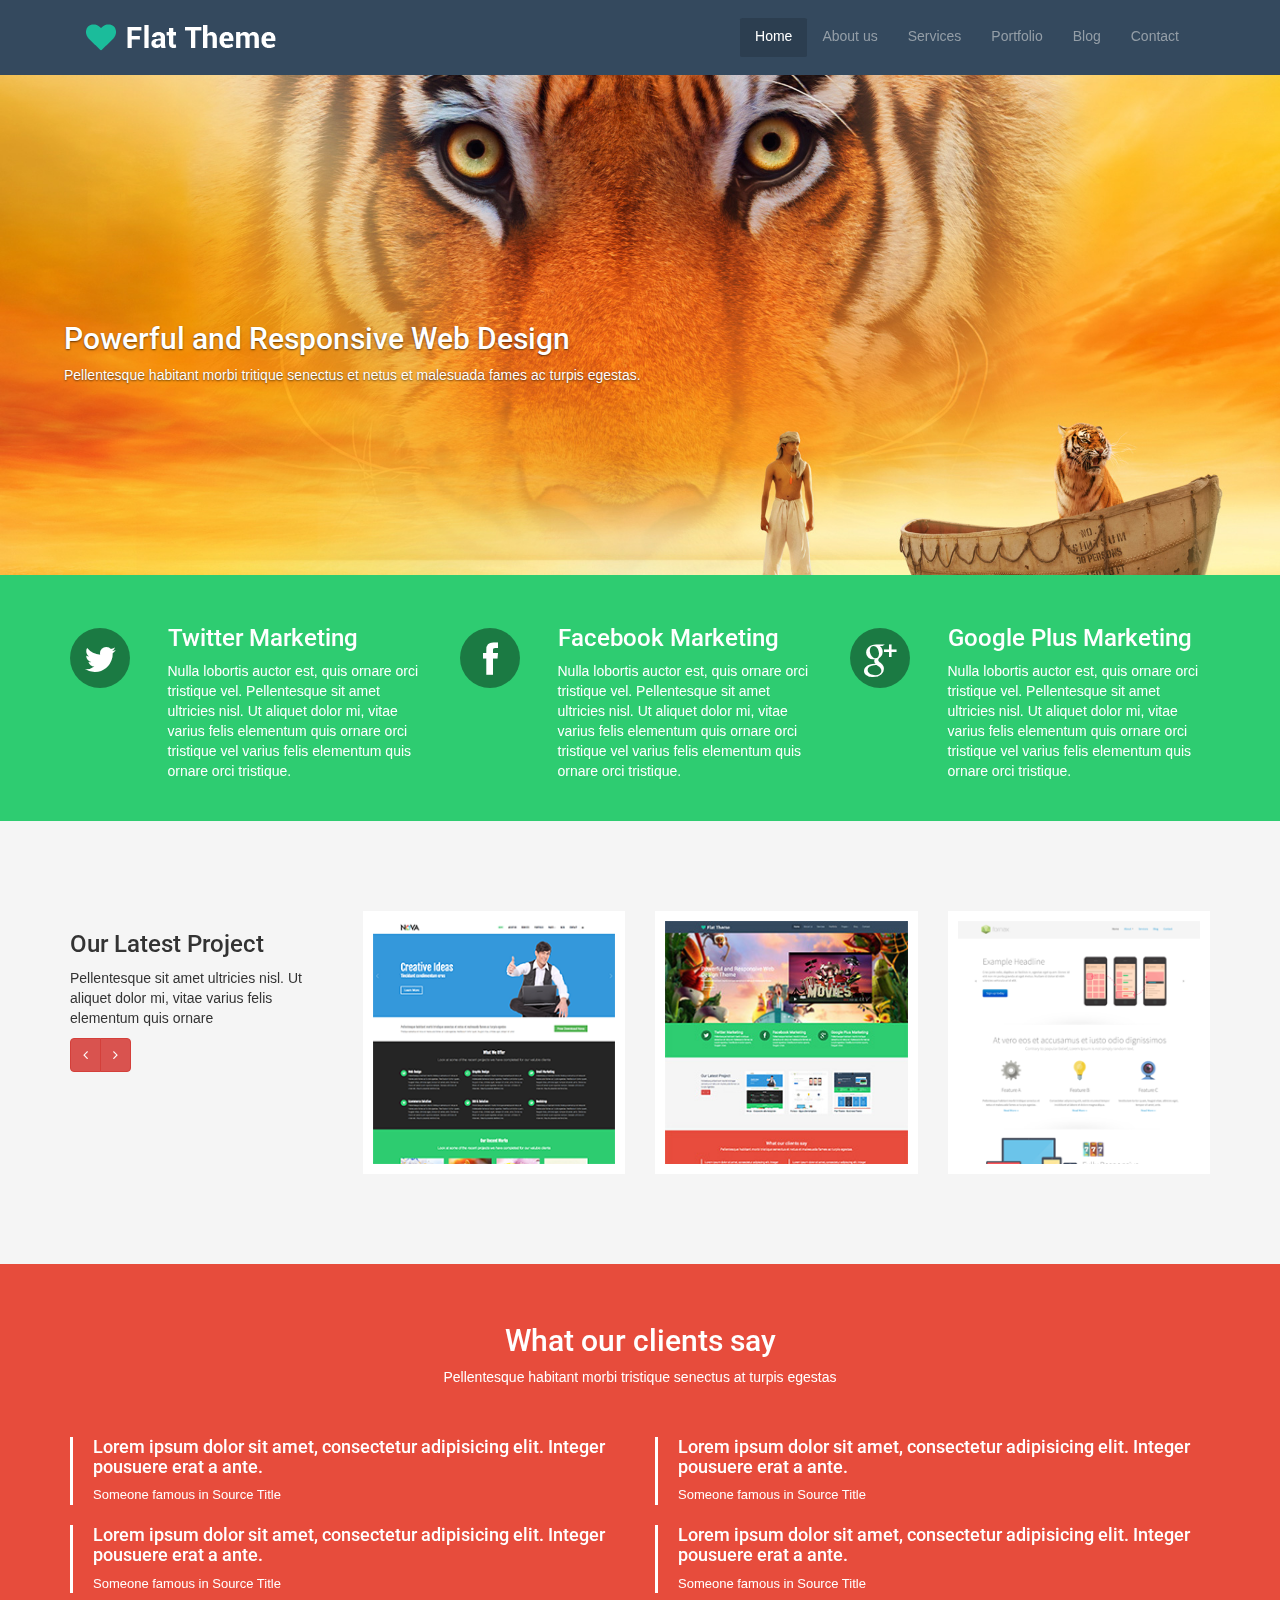
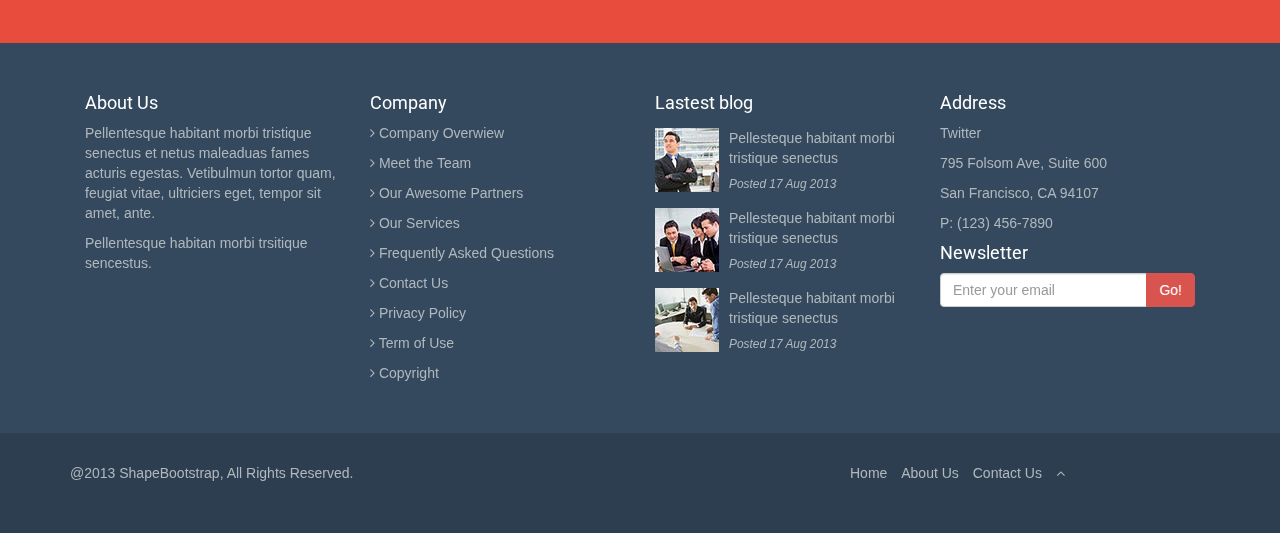
<file: index.html>
<!DOCTYPE html>
<html lang="en">
  <head>
    <meta charset="utf-8">
    <meta name="viewport" content="width=device-width, initial-scale=1.0">
    <meta name="description" content="">
    <meta name="author" content="">
    <title>Home | Flat Theme</title>
    <link href="css/bootstrap.min.css" rel="stylesheet">
    <link href="css/font-awesome.min.css" rel="stylesheet">
    <link href="css/animate.css" rel="stylesheet">
    <link href="css/main.css" rel="stylesheet">
    <!--[if lt IE 9]>
    <script src="js/html5shiv.js"></script>
    <script src="js/respond.min.js"></script>
    <![endif]-->       
    <link rel="shortcut icon" href="images/ico/favicon.ico">
    <link rel="apple-touch-icon-precomposed" sizes="144x144" href="images/ico/apple-touch-icon-144-precomposed.png">
    <link rel="apple-touch-icon-precomposed" sizes="114x114" href="images/ico/apple-touch-icon-114-precomposed.png">
    <link rel="apple-touch-icon-precomposed" sizes="72x72" href="images/ico/apple-touch-icon-72-precomposed.png">
    <link rel="apple-touch-icon-precomposed" href="images/ico/apple-touch-icon-57-precomposed.png">
  </head>
  <body>
    <div class="wrapper">
      <div class="header">
        <div class="container">
            <nav class="navbar navbar-default">
              <div class="container-fluid">
                <!-- Brand and toggle get grouped for better mobile display -->
                <div class="navbar-header">
                  <button type="button" class="navbar-toggle collapsed" data-toggle="collapse" data-target="#bs-example-navbar-collapse-1" aria-expanded="false">
                    <span class="sr-only">Toggle navigation</span>
                    <span class="icon-bar"></span>
                    <span class="icon-bar"></span>
                    <span class="icon-bar"></span>
                  </button>
                  <a class="navbar-brand" href="#"><img src="images/logo.png" alt=""></a>
                </div>
                <!-- Collect the nav links, forms, and other content for toggling -->
                <div class="collapse navbar-collapse" id="bs-example-navbar-collapse-1">
                  <ul class="nav navbar-nav navbar-right">
                    <li class="active"><a href="index.html">Home</a></li>
                    <li><a href="about-us.html">About us</a></li>
                    <li><a href="services.html">Services</a></li>
                    <li><a href="portfolio.html">Portfolio</a></li>
                    <li><a href="blog.html">Blog</a></li>
                    <li><a href="contact-us.html">Contact</a></li>           
                  </ul>
                </div><!-- /.navbar-collapse -->
              </div><!-- /.container-fluid -->
            </nav>
          </div>
        </div>
    </div> 
    <div class="wrapper">
      <div class="content-home">
          <div id="carousel-example-generic" class="carousel slide" data-ride="carousel">
            <!-- Wrapper for slides -->
            <div class="carousel-inner" role="listbox">
              <div class="item active">
                <img src="images/slider/bg1.jpg" alt="...">
                <div class="carousel-caption">
                  <h2>Powerful and Responsive Web Design</h2>
                  <p>Pellentesque habitant morbi tritique senectus et netus et malesuada fames ac turpis egestas.</p>
                </div>
              </div>
              <div class="item">
                <img src="images/slider/bg2.jpg" alt="...">
                <div class="carousel-caption">
                  <h2>Powerful and Responsive Web Design</h2>
                  <p>Pellentesque habitant morbi tritique senectus et netus et malesuada fames ac turpis egestas.</p>
                </div>
              </div>
              <div class="item">
                <img src="images/slider/bg3.jpg" alt="...">
                <div class="carousel-caption">
                  <h2>Powerful and Responsive Web Design</h2>
                  <p>Pellentesque habitant morbi tritique senectus et netus et malesuada fames ac turpis egestas.</p>
                </div>
              </div>
            </div>
          </div>
      </div>
      <div class="content-social">
          <div class="container">
              <div class="row">
                  <div class="col-md-1 col-sm-2 col-xs-2">
                    <div class="iconos">
                      <a href="#"><i class="icon-twitter icon-social"></i></a>
                    </div>
                  </div>
                  <div class="col-md-3 col-sm-10 col-xs-10">
                      <h3>Twitter Marketing</h3>
                      <p>Nulla lobortis auctor est, quis ornare orci tristique vel. Pellentesque sit amet ultricies nisl. Ut aliquet dolor mi, vitae varius felis elementum quis ornare orci tristique vel varius felis elementum quis ornare orci tristique.</p>
                  </div>
                  <div class="col-md-1 col-sm-2 col-xs-2">
                    <div class="iconos">
                      <a href="#"><i class="icon-facebook icon-social"></i></a>
                    </div>
                  </div>
                  <div class="col-md-3 col-sm-10 col-xs-10">
                      <h3>Facebook Marketing</h3>
                      <p>Nulla lobortis auctor est, quis ornare orci tristique vel. Pellentesque sit amet ultricies nisl. Ut aliquet dolor mi, vitae varius felis elementum quis ornare orci tristique vel varius felis elementum quis ornare orci tristique.</p>
                  </div>
                   <div class="col-md-1 col-sm-2 col-xs-2">
                    <div class="iconos">
                      <a href="#"><i class="icon-google-plus icon-social"></i></a>
                    </div>
                  </div>
                  <div class="col-md-3 col-sm-10 col-xs-10">
                      <h3>Google Plus Marketing</h3>
                      <p>Nulla lobortis auctor est, quis ornare orci tristique vel. Pellentesque sit amet ultricies nisl. Ut aliquet dolor mi, vitae varius felis elementum quis ornare orci tristique vel varius felis elementum quis ornare orci tristique.</p>
                  </div>
              </div>
          </div>
      </div>
      <div class="content-project">
        <div class="container">
          <div class="row">
            <div class="col-md-3 col-sm-10 col-xs-10">
              <h3>Our Latest Project</h3>
              <p>Pellentesque sit amet ultricies nisl. Ut aliquet dolor mi, vitae varius felis elementum quis ornare</p>
              <div class="btn-group">
              <a class="btn btn-danger" href="#scroller" data-slide="prev"><i class="icon-angle-left"></i></a>
              <a class="btn btn-danger" href="#scroller" data-slide="next"><i class="icon-angle-right"></i></a>
            </div>
            </div>
            <div class="col-md-3 col-sm-4 col-xs-4">
              <img src="images/portfolio/recent/item1.png" alt="" class="img-responsive">
            </div>
            <div class="col-md-3 col-sm-4 col-xs-4">
              <img src="images/portfolio/recent/item2.png" alt="" class="img-responsive">
            </div>
            <div class="col-md-3 col-sm-4 col-xs-4">
              <img src="images/portfolio/recent/item3.png" alt="" class="img-responsive">
            </div>
          </div>
        </div>
      </div>
    </div>

<div class="clients">
  <div class="container">
      <div class="wrapper">
          <div class="row">
            <div class="col-md-12 text-center">
                <h2> What our clients say</h2>
                <p>Pellentesque habitant morbi tristique senectus at turpis egestas</p>
            </div>
          </div>
          <div class="titulos">
              <div class="row">
                  <div class="col-md-6 col-sm-12 col-xs-12">
                      <div class="list">
                          <h4>Lorem ipsum dolor sit amet, consectetur adipisicing elit. Integer pousuere erat a ante.</h4>
                          <p> Someone famous in Source Title</p>
                      </div>
                  </div>
                  <div class="col-md-6 ol-sm-12 col-xs-12">
                      <div class="list">
                          <h4>Lorem ipsum dolor sit amet, consectetur adipisicing elit. Integer pousuere erat a ante.</h4>
                          <p>Someone famous in Source Title</p>    
                      </div>
                  </div>
              </div>
              <div class="row">
                  <div class="col-md-6 ol-sm-12 col-xs-12">
                      <div class="list">
                          <h4>Lorem ipsum dolor sit amet, consectetur adipisicing elit. Integer pousuere erat a ante.</h4>
                          <p> Someone famous in Source Title</p>
                      </div>
                  </div>
                  <div class="col-md-6 ol-sm-12 col-xs-12">
                      <div class="list">
                          <h4>Lorem ipsum dolor sit amet, consectetur adipisicing elit. Integer pousuere erat a ante.</h4>
                          <p>Someone famous in Source Title</p>    
                      </div>
                  </div>
              </div>
          </div>
      </div>
  </div>
</div>
    <div class="foot1">
        <div class="container">
            <div class="wrapper">
                <div class="col-md-3">
                    <h4>About Us</h4>
                    <p>Pellentesque habitant morbi tristique senectus et netus maleaduas fames acturis egestas. Vetibulmun tortor quam, feugiat vitae, ultriciers eget, tempor sit amet, ante.</p>
                    <p>Pellentesque habitan morbi trsitique sencestus.</p>
                </div>
                <div class="col-md-3">
                    <h4>Company</h4>
                    <p><a href="#"><i class="icon-angle-right"></i> Company Overwiew</a></p>
                    <p><a href="#"><i class="icon-angle-right"></i> Meet the Team</a></p>
                    <p><a href="#"><i class="icon-angle-right"></i> Our Awesome Partners</a></p>
                    <p><a href="#"><i class="icon-angle-right"></i> Our Services</a></p>
                    <p><a href="#"><i class="icon-angle-right"></i> Frequently Asked Questions</a></p>
                    <p><a href="#"><i class="icon-angle-right"></i> Contact Us</a></p>
                    <p><a href="#"><i class="icon-angle-right"></i> Privacy Policy</a></p>
                    <p><a href="#"><i class="icon-angle-right"></i> Term of Use</a></p>
                    <p><a href="#"><i class="icon-angle-right"></i> Copyright</a></p>
                </div>
                <div class="col-md-3">
                    <h4>Lastest blog </h4>  
                        <div class="media">
                           <a href="#" class="pull-left">
                              <img src="images/blog/thumb1.jpg" class="media-object" alt="imagen">
                           </a>
                           <div class="media-body">
                             <p class="media-heading"> Pellesteque habitant morbi tristique senectus</p>
                             <small><i>Posted 17 Aug 2013</i></small>
                           </div>
                        </div> 
                        <div class="media">
                           <a href="#" class="pull-left">
                              <img src="images/blog/thumb2.jpg" class="media-object" alt="imagen">
                           </a>
                           <div class="media-body">
                             <p class="media-heading"> Pellesteque habitant morbi tristique senectus</p>
                             <small><i>Posted 17 Aug 2013</i></small>
                           </div>
                        </div> 
                        <div class="media">
                           <a href="#" class="pull-left">
                              <img src="images/blog/thumb3.jpg" class="media-object" alt="imagen">
                           </a>
                           <div class="media-body">
                             <p class="media-heading"> Pellesteque habitant morbi tristique senectus</p>
                             <small><i>Posted 17 Aug 2013</i></small>
                           </div>
                        </div>
                </div>
                <div class="col-md-3">
                    <h4>Address</h4>
                    <p>Twitter</p>
                    <p>795 Folsom Ave, Suite 600</p>
                    <p>San Francisco, CA 94107</p>
                    <p>P: (123) 456-7890</p>
                    <h4>Newsletter</h4>
                    <div class="input-group">
                        <input type="text" class="form-control" placeholder="Enter your email">
                            <span class="input-group-btn">
                                <button class="btn btn-default" type="button">Go!</button>
                            </span>
                    </div>
                </div> 
            </div>
        </div>
    </div>
    <div class="foot2">
        <div class="container">
            <div class="wrapper">
                <div class="row">
                    <div class="col-md-8">
                        <p>@2013 ShapeBootstrap, All Rights Reserved.</p>
                    </div>
                    <div class="col-md-4">
                        <ul class="list-nav">
                            <li><a href="index.html">Home</a></li>
                            <li><a href="about-us.html">About Us</a></li>
                            <li><a href="contact-us.html">Contact Us</a></li>
                            <li><a href="#"><i class="icon-angle-up"></i></a></li>
                          </ul>
                    </div>
                </div>
            </div>
        </div>
    </div>
    <script src="js/jquery.js"></script>
    <script src="js/bootstrap.min.js"></script>
    <script src="js/main.js"></script>
  </body>
</html>
</file>
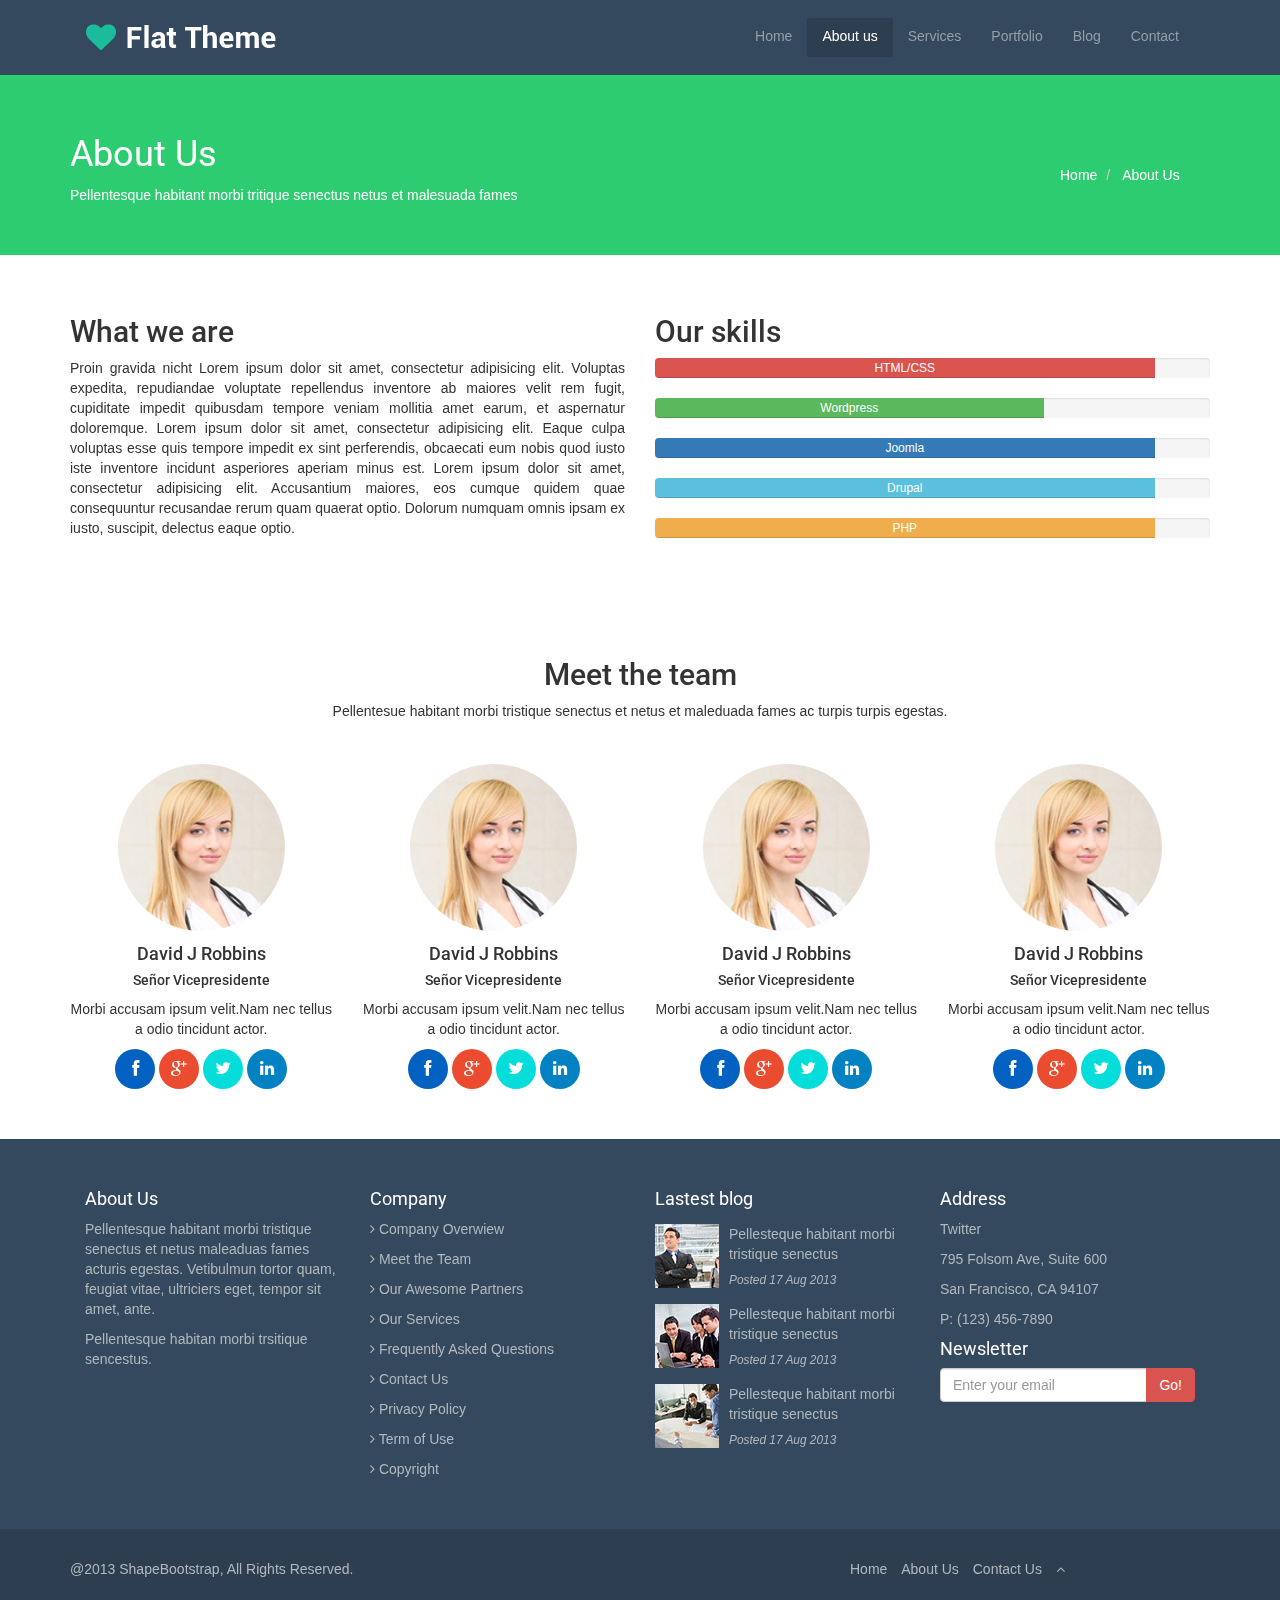
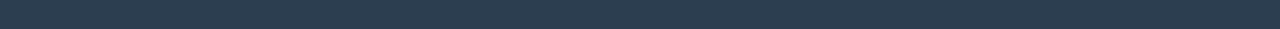
<file: about-us.html>
<!DOCTYPE html>
<html lang="en">
<head>
    <meta charset="utf-8">
    <meta name="viewport" content="width=device-width, initial-scale=1.0">
    <meta name="description" content="">
    <meta name="author" content="">
    <title>About Us | Flat Theme</title>
    <link href="css/bootstrap.min.css" rel="stylesheet">
    <link href="css/font-awesome.min.css" rel="stylesheet">
    <link href="css/animate.css" rel="stylesheet">
    <link href="css/main.css" rel="stylesheet">
    <!--[if lt IE 9]>
    <script src="js/html5shiv.js"></script>
    <script src="js/respond.min.js"></script>
    <![endif]-->       
    <link rel="shortcut icon" href="images/ico/favicon.ico">
    <link rel="apple-touch-icon-precomposed" sizes="144x144" href="images/ico/apple-touch-icon-144-precomposed.png">
    <link rel="apple-touch-icon-precomposed" sizes="114x114" href="images/ico/apple-touch-icon-114-precomposed.png">
    <link rel="apple-touch-icon-precomposed" sizes="72x72" href="images/ico/apple-touch-icon-72-precomposed.png">
    <link rel="apple-touch-icon-precomposed" href="images/ico/apple-touch-icon-57-precomposed.png">
</head><!--/head-->
<body>
    <div class="wrapper">
      <div class="header">
        <div class="container">
            <nav class="navbar navbar-default">
              <div class="container-fluid">
                <!-- Brand and toggle get grouped for better mobile display -->
                <div class="navbar-header">
                  <button type="button" class="navbar-toggle collapsed" data-toggle="collapse" data-target="#bs-example-navbar-collapse-1" aria-expanded="false">
                    <span class="sr-only">Toggle navigation</span>
                    <span class="icon-bar"></span>
                    <span class="icon-bar"></span>
                    <span class="icon-bar"></span>
                  </button>
                  <a class="navbar-brand" href="#"><img src="images/logo.png" alt=""></a>
                </div>
                <!-- Collect the nav links, forms, and other content for toggling -->
                <div class="collapse navbar-collapse" id="bs-example-navbar-collapse-1">
                  <ul class="nav navbar-nav navbar-right">
                    <li><a href="index.html">Home</a></li>
                    <li class="active"><a href="about-us.html">About us</a></li>
                    <li><a href="services.html">Services</a></li>
                    <li><a href="portfolio.html">Portfolio</a></li>
                    <li><a href="blog.html">Blog</a></li>
                    <li><a href="contact-us.html">Contact</a></li>           
                  </ul>
                </div><!-- /.navbar-collapse -->
              </div><!-- /.container-fluid -->
            </nav>
          </div>
        </div>
    </div>
    <div class="about">
      <div class="wrapper">
            <div class="content-intro">
                <div class="container">
                    <div class="row">
                        <div class="col-md-10">
                            <h1>About Us</h1>
                            <p>Pellentesque habitant morbi tritique senectus netus et malesuada fames</p>
                        </div>
                        <div class="col-md-2">
                            <ol class="breadcrumb">
                                <li><a href="index.html">Home</a></li>
                                <li><a href="about-us.html"> About Us</a></li>
                            </ol>
                        </div>
                    </div>
                </div>
            </div>
        </div>
    </div>
    <div class="bloque">
        <div class="weare">
        <div class="container">
            <div class="wrapper">
                <div class="row">
                    <div class="col-md-6">
                        <h2> What we are</h2>
                        <p> Proin gravida nicht Lorem ipsum dolor sit amet, consectetur adipisicing elit. Voluptas expedita, repudiandae voluptate repellendus inventore ab maiores velit rem fugit, cupiditate impedit quibusdam tempore veniam mollitia amet earum, et aspernatur doloremque. Lorem ipsum dolor sit amet, consectetur adipisicing elit. Eaque culpa voluptas esse quis tempore impedit ex sint perferendis, obcaecati eum nobis quod iusto iste inventore incidunt asperiores aperiam minus est. Lorem ipsum dolor sit amet, consectetur adipisicing elit. Accusantium maiores, eos cumque quidem quae consequuntur recusandae rerum quam quaerat optio. Dolorum numquam omnis ipsam ex iusto, suscipit, delectus eaque optio.</p>
                    </div>
                    <div class="col-md-6">
                        <h2>Our skills</h2>
                        <div class="progress">
                            <div class="progress-bar progress-bar-danger" role="progressbar" aria-valuenow="60" aria-valuemin="0" aria-valuemax="100" style="width: 90%;">HTML/CSS
                            </div>
                        </div>
                        <div class="progress">
                            <div class="progress-bar progress-bar-success" role="progressbar" aria-valuenow="60" aria-valuemin="0" aria-valuemax="100" style="width: 70%;" height:"30%">Wordpress
                            </div>
                        </div>   
                        <div class="progress">
                            <div class="progress-bar" role="progressbar" aria-valuenow="60" aria-valuemin="0" aria-valuemax="100" style="width: 90%;">Joomla
                            </div>
                        </div>
                        <div class="progress">
                            <div class="progress-bar progress-bar-info" role="progressbar" aria-valuenow="60" aria-valuemin="0" aria-valuemax="100" style="width: 90%;">Drupal
                            </div>
                        </div>
                        <div class="progress">
                            <div class="progress-bar progress-bar-warning" role="progressbar" aria-valuenow="60" aria-valuemin="0" aria-valuemax="100" style="width: 90%;">PHP
                            </div>
                        </div>
                    </div>
                </div>
            </div>
        </div>
    </div>

    <div class="team">
        <div class="container">
            <div class="wrapper">
                <div class="row">
                    <div class="col-md-12">
                        <h2 class="text-center">Meet the team</h2>
                        <p class="text-center">Pellentesue habitant morbi tristique senectus et netus et maleduada fames ac turpis turpis egestas.</p>
                    </div>
                </div>
                    <div class="miembros text-center">
                        <div class="row">
                            <div class="col-md-3">
                                <img src="images/team-member.jpg">
                                <h4>David J Robbins</h4>
                                <h5>Señor Vicepresidente</h5>
                                <p>Morbi accusam ipsum velit.Nam nec tellus a odio tincidunt actor.</p>
                                    <div class="redes">
                                        <ul> 
                                            <li>
                                                <div class="icon1">
                                                   <a href="#"> <i class="icon-facebook"></i></a>
                                                </div>
                                            </li>
                                            <li>
                                                <div class="icon2">
                                                    <a href="#"><i class="icon-google-plus"></i></a>       
                                                </div>
                                            </li>
                                            <li>
                                                <div class="icon3">
                                                    <a href="#"> <i class="icon-twitter"></i></a>
                                                </div>
                                            </li>
                                            <li>
                                                <div class="icon4"> 
                                                    <a href=""><i class="icon-linkedin"></i></a>
                                                </div>
                                            </li>
                                        <ul>
                                    </div>
                            </div>
                            <div class="col-md-3">
                                <img src="images/team-member.jpg">
                                <h4>David J Robbins</h4>
                                <h5>Señor Vicepresidente</h5>
                                <p>Morbi accusam ipsum velit.Nam nec tellus a odio tincidunt actor.</p>
                                    <div class="redes text-center">
                                        <ul> 
                                            <li>
                                                <div class="icon1">
                                                   <a href="#"> <i class="icon-facebook"></i></a>
                                                </div>
                                            </li>
                                            <li>
                                                <div class="icon2">
                                                    <a href="#"><i class="icon-google-plus"></i></a>       
                                                </div>
                                            </li>
                                            <li>
                                                <div class="icon3">
                                                    <a href="#"> <i class="icon-twitter"></i></a>
                                                </div>
                                            </li>
                                            <li>
                                                <div class="icon4"> 
                                                    <a href=""><i class="icon-linkedin"></i></a>
                                                </div>
                                            </li>
                                        <ul>
                                    </div>
                            </div>
                            <div class="col-md-3">
                                <img src="images/team-member.jpg">
                                <h4>David J Robbins</h4>
                                <h5>Señor Vicepresidente</h5>
                                <p>Morbi accusam ipsum velit.Nam nec tellus a odio tincidunt actor.</p>
                                    <div class="redes text-center">
                                        <ul> 
                                            <li>
                                                <div class="icon1">
                                                   <a href="#"> <i class="icon-facebook"></i></a>
                                                </div>
                                            </li>
                                            <li>
                                                <div class="icon2">
                                                    <a href="#"><i class="icon-google-plus"></i></a>       
                                                </div>
                                            </li>
                                            <li>
                                                <div class="icon3">
                                                    <a href="#"> <i class="icon-twitter"></i></a>
                                                </div>
                                            </li>
                                            <li>
                                                <div class="icon4"> 
                                                    <a href=""><i class="icon-linkedin"></i></a>
                                                </div>
                                            </li>
                                        <ul>
                                    </div>
                             </div>
                            <div class="col-md-3">
                                <img src="images/team-member.jpg">
                                <h4>David J Robbins</h4>
                                <h5>Señor Vicepresidente</h5>
                                <p>Morbi accusam ipsum velit.Nam nec tellus a odio tincidunt actor.</p>
                                    <div class="redes text-center">
                                        <ul> 
                                            <li>
                                                <div class="icon1">
                                                   <a href="#"> <i class="icon-facebook"></i></a>
                                                </div>
                                            </li>
                                            <li>
                                                <div class="icon2">
                                                    <a href="#"><i class="icon-google-plus"></i></a>       
                                                </div>
                                            </li>
                                            <li>
                                                <div class="icon3">
                                                    <a href="#"> <i class="icon-twitter"></i></a>
                                                </div>
                                            </li>
                                            <li>
                                                <div class="icon4"> 
                                                    <a href=""><i class="icon-linkedin"></i></a>
                                                </div>
                                            </li>
                                        <ul>
                                    </div> 
                            </div>
                        </div>    
                    </div>
                </div>
            </div>
        </div>
    </div>
</div>
    <!-- Inserte código aqui -->
<div class="foot1">
        <div class="container">
            <div class="wrapper">
                <div class="col-md-3">
                    <h4>About Us</h4>
                    <p>Pellentesque habitant morbi tristique senectus et netus maleaduas fames acturis egestas. Vetibulmun tortor quam, feugiat vitae, ultriciers eget, tempor sit amet, ante.</p>
                    <p>Pellentesque habitan morbi trsitique sencestus.</p>
                </div>
                <div class="col-md-3">
                    <h4>Company</h4>
                    <p><a href="#"><i class="icon-angle-right"></i> Company Overwiew</a></p>
                    <p><a href="#"><i class="icon-angle-right"></i> Meet the Team</a></p>
                    <p><a href="#"><i class="icon-angle-right"></i> Our Awesome Partners</a></p>
                    <p><a href="#"><i class="icon-angle-right"></i> Our Services</a></p>
                    <p><a href="#"><i class="icon-angle-right"></i> Frequently Asked Questions</a></p>
                    <p><a href="#"><i class="icon-angle-right"></i> Contact Us</a></p>
                    <p><a href="#"><i class="icon-angle-right"></i> Privacy Policy</a></p>
                    <p><a href="#"><i class="icon-angle-right"></i> Term of Use</a></p>
                    <p><a href="#"><i class="icon-angle-right"></i> Copyright</a></p>
                </div>
                <div class="col-md-3">
                    <h4>Lastest blog </h4>  
                        <div class="media">
                           <a href="#" class="pull-left">
                              <img src="images/blog/thumb1.jpg" class="media-object" alt="imagen">
                           </a>
                           <div class="media-body">
                             <p class="media-heading"> Pellesteque habitant morbi tristique senectus</p>
                             <small><i>Posted 17 Aug 2013</i></small>
                           </div>
                        </div> 
                        <div class="media">
                           <a href="#" class="pull-left">
                              <img src="images/blog/thumb2.jpg" class="media-object" alt="imagen">
                           </a>
                           <div class="media-body">
                             <p class="media-heading"> Pellesteque habitant morbi tristique senectus</p>
                             <small><i>Posted 17 Aug 2013</i></small>
                           </div>
                        </div> 
                        <div class="media">
                           <a href="#" class="pull-left">
                              <img src="images/blog/thumb3.jpg" class="media-object" alt="imagen">
                           </a>
                           <div class="media-body">
                             <p class="media-heading"> Pellesteque habitant morbi tristique senectus</p>
                             <small><i>Posted 17 Aug 2013</i></small>
                           </div>
                        </div>
                </div>
                <div class="col-md-3">
                    <h4>Address</h4>
                    <p>Twitter</p>
                    <p>795 Folsom Ave, Suite 600</p>
                    <p>San Francisco, CA 94107</p>
                    <p>P: (123) 456-7890</p>
                    <h4>Newsletter</h4>
                    <div class="input-group">
                        <input type="text" class="form-control" placeholder="Enter your email">
                            <span class="input-group-btn">
                                <button class="btn btn-default" type="button">Go!</button>
                            </span>
                    </div>
                </div> 
            </div>
        </div>
    </div>
    <div class="foot2">
        <div class="container">
            <div class="wrapper">
                <div class="row">
                    <div class="col-md-8">
                        <p>@2013 ShapeBootstrap, All Rights Reserved.</p>
                    </div>
                    <div class="col-md-4">
                        <ul class="list-nav">
                            <li><a href="index.html">Home</a></li>
                            <li><a href="about-us.html">About Us</a></li>
                            <li><a href="contact-us.html">Contact Us</a></li>
                            <li><a href="#"><i class="icon-angle-up"></i></a></li>
                          </ul>
                    </div>
                </div>
            </div>
        </div>
    </div>
    <script src="js/jquery.js"></script>
    <script src="js/bootstrap.min.js"></script>
    <script src="js/main.js"></script>
</body>
</html>
</file>
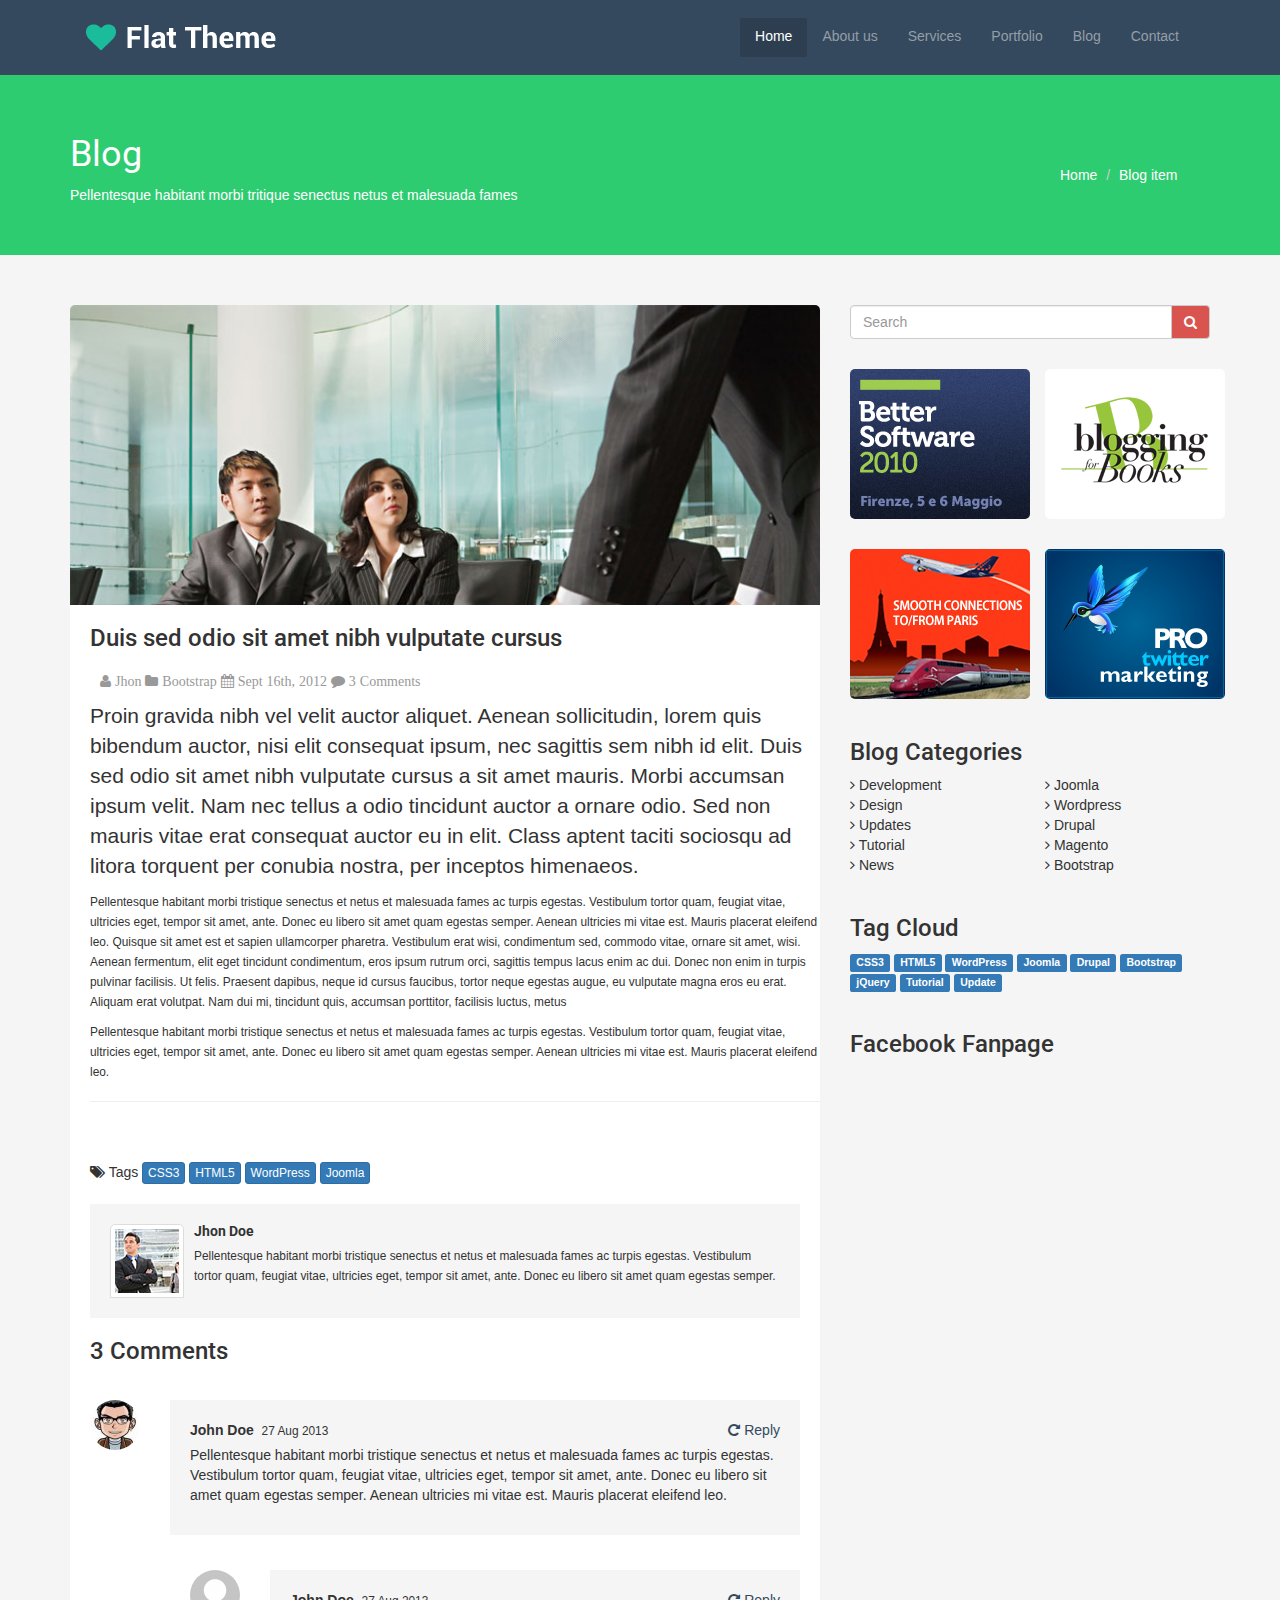
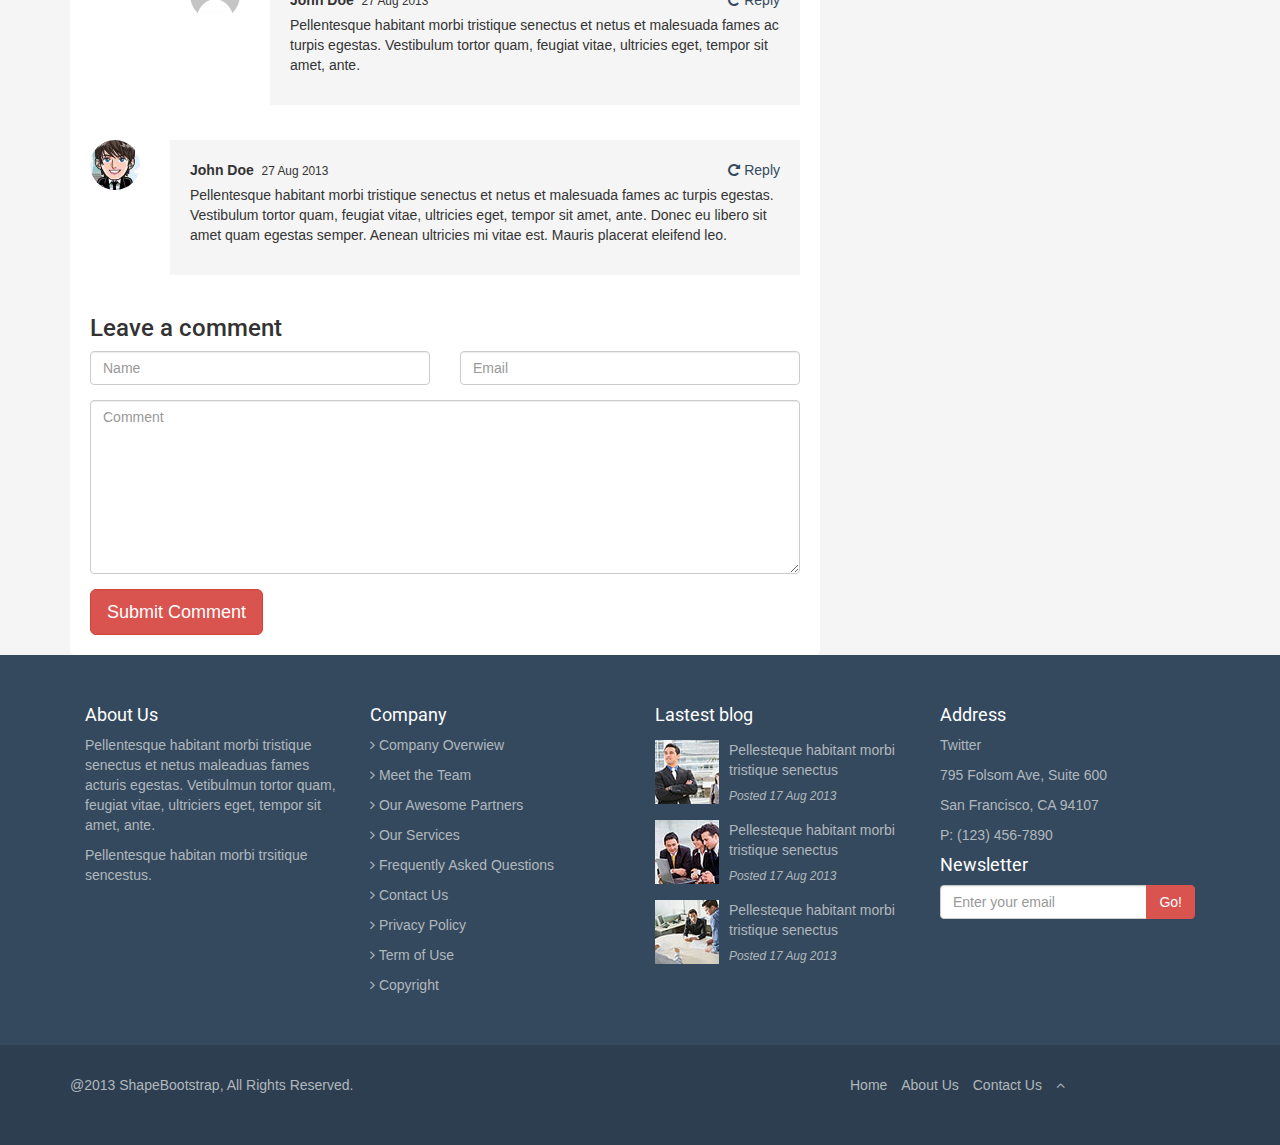
<file: blog-item.html>
<!DOCTYPE html>
<html lang="en">
<head>
    <meta charset="utf-8">
    <meta name="viewport" content="width=device-width, initial-scale=1.0">
    <meta name="description" content="">
    <meta name="author" content="">
    <title>Blog Item | Flat Theme</title>
    <link href="css/bootstrap.min.css" rel="stylesheet">
    <link href="css/font-awesome.min.css" rel="stylesheet">
    <link href="css/animate.css" rel="stylesheet">
    <link href="css/main.css" rel="stylesheet">
    <!--[if lt IE 9]>
    <script src="js/html5shiv.js"></script>
    <script src="js/respond.min.js"></script>
    <![endif]-->       
    <link rel="shortcut icon" href="images/ico/favicon.ico">
    <link rel="apple-touch-icon-precomposed" sizes="144x144" href="images/ico/apple-touch-icon-144-precomposed.png">
    <link rel="apple-touch-icon-precomposed" sizes="114x114" href="images/ico/apple-touch-icon-114-precomposed.png">
    <link rel="apple-touch-icon-precomposed" sizes="72x72" href="images/ico/apple-touch-icon-72-precomposed.png">
    <link rel="apple-touch-icon-precomposed" href="images/ico/apple-touch-icon-57-precomposed.png">
</head><!--/head-->
<body>
    <div class="wrapper">
      <div class="header">
        <div class="container">
            <nav class="navbar navbar-default">
              <div class="container-fluid">
                <!-- Brand and toggle get grouped for better mobile display -->
                <div class="navbar-header">
                  <button type="button" class="navbar-toggle collapsed" data-toggle="collapse" data-target="#bs-example-navbar-collapse-1" aria-expanded="false">
                    <span class="sr-only">Toggle navigation</span>
                    <span class="icon-bar"></span>
                    <span class="icon-bar"></span>
                    <span class="icon-bar"></span>
                  </button>
                  <a class="navbar-brand" href="#"><img src="images/logo.png" alt=""></a>
                </div>
                <!-- Collect the nav links, forms, and other content for toggling -->
                <div class="collapse navbar-collapse" id="bs-example-navbar-collapse-1">
                  <ul class="nav navbar-nav navbar-right">
                    <li class="active"><a href="index.html">Home</a></li>
                    <li><a href="about-us.html">About us</a></li>
                    <li><a href="services.html">Services</a></li>
                    <li><a href="portfolio.html">Portfolio</a></li>
                    <li><a href="blog.html">Blog</a></li>
                    <li><a href="contact-us.html">Contact</a></li>           
                  </ul>
                </div><!-- /.navbar-collapse -->
              </div><!-- /.container-fluid -->
            </nav>
          </div>
        </div>
    </div>
    <div class="wrapper">
        <div class="content-intro">
            <div class="container">
                <div class="row">
                    <div class="col-md-10">
                        <h1>Blog</h1>
                        <p>Pellentesque habitant morbi tritique senectus netus et malesuada fames</p>
                    </div>
                    <div class="col-md-2">
                        <ol class="breadcrumb">
                            <li><a href="index.html">Home</a></li>
                            <li><a href="blog-item.html"></a>Blog item</li>
                        </ol>
                    </div>
                </div>
            </div>
        </div>
        <div class="content-inf">
            <div class="container">
                <div class="row">
                    <div class="col-md-4 col-md-push-8">
                        <div class="info_1">
                            <div class="input-group">
                                <input type="text" class="form-control" placeholder="Search">
                                <span class="input-group-btn">
                                    <button class="btn btn-default" type="button"><i class="icon-search"></i></button>
                                </span>
                            </div>
                            <div class="row">
                                <div class="col-md-12 col-sm-12 col-xs-12">
                                    <div class="row">
                                        <div class="col-md-6 col-sm-6 col-xs-6">
                                            <img src="images/ads/ad1.png" class="m-tp-30px" alt="">
                                        </div>
                                        <div class="col-md-6 col-sm-6 col-xs-6">
                                            <img src="images/ads/ad2.png" class="m-tp-30px" alt=""> 
                                        </div>
                                    </div>
                                </div>
                                <div class="col-md-12 col-sm-12 col-xs-12">
                                    <div class="row">
                                        <div class="col-md-6 col-sm-6 col-xs-6">
                                            <img src="images/ads/ad3.png" class="m-tp-30px" alt="">
                                        </div>
                                        <div class="col-md-6 col-sm-6 col-xs-6">
                                            <img src="images/ads/ad4.png" class="m-tp-30px" alt=""> 
                                        </div>
                                    </div>
                                </div>
                            </div>
                            <div class="categorias m-tp-40px">
                                <h3>Blog Categories</h4>
                                <div class="row">
                                    <div class="col-md-6">
                                        <ul>
                                            <li><i class="icon-angle-right"></i> Development</li>
                                            <li><i class="icon-angle-right"></i> Design</li>
                                            <li><i class="icon-angle-right"></i> Updates</li>
                                            <li><i class="icon-angle-right"></i> Tutorial</li>
                                            <li><i class="icon-angle-right"></i> News</li>
                                        </ul>
                                    </div>
                                    <div class="col-md-6">
                                        <ul>
                                            <li><i class="icon-angle-right"></i> Joomla</li>
                                            <li><i class="icon-angle-right"></i> Wordpress</li>
                                            <li><i class="icon-angle-right"></i> Drupal</li>
                                            <li><i class="icon-angle-right"></i> Magento</li>
                                            <li><i class="icon-angle-right"></i> Bootstrap</li>
                                        </ul>
                                    </div>
                                </div>
                            </div>
                            <div class="cloud m-tp-40px">
                                <h3>Tag Cloud</h3>
                                <span class="label label-primary">CSS3</span>
                                <span class="label label-primary">HTML5</span>
                                <span class="label label-primary">WordPress</span>
                                <span class="label label-primary">Joomla</span>
                                <span class="label label-primary">Drupal</span>
                                <span class="label label-primary">Bootstrap</span>
                                <span class="label label-primary">jQuery</span>
                                <span class="label label-primary">Tutorial</span>
                                <span class="label label-primary">Update</span>
                            </div>
                            <div class="face m-tp-40px">
                                <h3>Facebook Fanpage</h3>
                            </div>
                        </div>
                    </div>
                    <div class="col-md-8 col-md-pull-4">
                        <div class="prof">
                            <img src="images/blog/blog2.jpg" alt="">
                            <div class="contenido">
                                <h3>Duis sed odio sit amet nibh vulputate cursus</h3>
                                <ul>
                                    <li><a href="#"><i class="icon-user"> Jhon</i></a></li>
                                    <li><a href="#"><i class="icon-folder-close"> Bootstrap</i></a></li>
                                    <li><a href="#"><i class="icon-calendar"> Sept 16th, 2012</i></a></li>
                                    <li><a href="#"><i class="icon-comment"> 3 Comments</i></a></li>
                                </ul>
                                <p class="big">Proin gravida nibh vel velit auctor aliquet. Aenean sollicitudin, lorem quis bibendum auctor, nisi elit consequat ipsum, nec sagittis sem nibh id elit. Duis sed odio sit amet nibh vulputate cursus a sit amet mauris. Morbi accumsan ipsum velit. Nam nec tellus a odio tincidunt auctor a ornare odio. Sed non  mauris vitae erat consequat auctor eu in elit. Class aptent taciti sociosqu ad litora torquent per conubia nostra, per inceptos himenaeos.</p>
                                <p><small>
                                Pellentesque habitant morbi tristique senectus et netus et malesuada fames ac turpis egestas. Vestibulum tortor quam, feugiat vitae, ultricies eget, tempor sit amet, ante. Donec eu libero sit amet quam egestas semper. Aenean ultricies mi vitae est. Mauris placerat eleifend leo. Quisque sit amet est et sapien ullamcorper pharetra. Vestibulum erat wisi, condimentum sed, commodo vitae, ornare sit amet, wisi. Aenean fermentum, elit eget tincidunt condimentum, eros ipsum rutrum orci, sagittis tempus lacus enim ac dui. Donec non enim in turpis pulvinar facilisis. Ut felis. Praesent dapibus, neque id cursus faucibus, tortor neque egestas augue, eu vulputate magna eros eu erat. Aliquam erat volutpat. Nam dui mi, tincidunt quis, accumsan porttitor, facilisis luctus, metus
                                </small></p>
                                <p><small>
                                Pellentesque habitant morbi tristique senectus et netus et malesuada fames ac turpis egestas. Vestibulum tortor quam, feugiat vitae, ultricies eget, tempor sit amet, ante. Donec eu libero sit amet quam egestas semper. Aenean ultricies mi vitae est. Mauris placerat eleifend leo.
                                </small></p>
                                <hr>
                            </div>
                            <div class="tags">
                                <i class="icon-tags"></i> Tags
                                  <a class="btn btn-xs btn-primary" href="#">CSS3</a>
                                  <a class="btn btn-xs btn-primary" href="#">HTML5</a>
                                  <a class="btn btn-xs btn-primary" href="#">WordPress</a>
                                  <a class="btn btn-xs btn-primary" href="#">Joomla</a>
                            </div>
                            <div class="autor">
                                <div class="media">
                                    <div class="pull-left">
                                        <img class="media-object img-thumbnail img-responsive" src="images/blog/thumb1.jpg" alt="">
                                    </div>
                                    <div class="media-body">
                                        <h5 class="media-heading"><b>Jhon Doe</b></h5>
                                        <p><small>Pellentesque habitant morbi tristique senectus et netus et malesuada fames ac turpis egestas. Vestibulum tortor quam, feugiat vitae, ultricies eget, tempor sit amet, ante. Donec eu libero sit amet quam egestas semper.</small></p>
                                    </div>
                                </div>
                            </div>
                            <div class="commentarios">
                                <div class="comment-list">
                                    <h3 class="margin-t">3 Comments</h3>
                                    <div class="media">
                                        <div class="pull-left">
                                            <img class="avatar img-circle" src="images/blog/avatar1.png" alt="">
                                        </div>
                                        <div class="media-body">
                                            <div class="comment-user">
                                                <div class="media-heading">
                                                    <strong>John Doe</strong>&nbsp; <small>27 Aug 2013</small>
                                                    <a class="pull-right" href="#"><i class="icon-repeat"></i> Reply</a>
                                                </div>
                                                <p>Pellentesque habitant morbi tristique senectus et netus et malesuada fames ac turpis egestas. Vestibulum tortor quam, feugiat vitae, ultricies eget, tempor sit amet, ante. Donec eu libero sit amet quam egestas semper. Aenean ultricies mi vitae est. Mauris placerat eleifend leo.</p>
                                            </div>
                                            <div class="media">
                                                <div class="pull-left">
                                                    <img class="avatar img-circle" src="images/blog/avatar3.png" alt="">
                                                </div>
                                                <div class="media-body">
                                                    <div class="comment-user">
                                                        <div class="media-heading">
                                                            <strong>John Doe</strong>&nbsp; <small>27 Aug 2013</small>
                                                            <a class="pull-right" href="#"><i class="icon-repeat"></i> Reply</a>
                                                        </div>
                                                        <p>Pellentesque habitant morbi tristique senectus et netus et malesuada fames ac turpis egestas. Vestibulum tortor quam, feugiat vitae, ultricies eget, tempor sit amet, ante.</p>
                                                    </div>
                                                </div>
                                            </div>
                                        </div>
                                    </div>
                                    <div class="media">
                                        <div class="pull-left">
                                            <img class="avatar img-circle" src="images/blog/avatar2.png" alt="">
                                        </div>
                                        <div class="media-body">
                                            <div class="comment-user">
                                                <div class="media-heading">
                                                    <strong>John Doe</strong>&nbsp; <small>27 Aug 2013</small>
                                                    <a class="pull-right" href="#"><i class="icon-repeat"></i> Reply</a>
                                                </div>
                                                <p>Pellentesque habitant morbi tristique senectus et netus et malesuada fames ac turpis egestas. Vestibulum tortor quam, feugiat vitae, ultricies eget, tempor sit amet, ante. Donec eu libero sit amet quam egestas semper. Aenean ultricies mi vitae est. Mauris placerat eleifend leo.</p>
                                            </div>
                                        </div>
                                    </div>
                                </div>
                                <div class="comment-form">
                                    <h3>Leave a comment</h3>
                                    <form class="form-horizontal" role="form">
                                        <div class="form-group">
                                            <div class="col-sm-6">
                                                <input type="text" class="form-control" placeholder="Name" required="required">
                                            </div>
                                            <div class="col-sm-6">
                                                <input type="email" class="form-control" placeholder="Email" required="required">
                                            </div>
                                        </div>
                                        <div class="form-group">
                                            <div class="col-sm-12">
                                                <textarea rows="8" class="form-control" placeholder="Comment" required="required"></textarea>
                                            </div>
                                        </div>
                                        <button type="submit" class="btn btn-danger btn-lg">Submit Comment</button>
                                    </form>
                                </div>
                            </div>
                        </div>
                    </div>
                </div>
            </div>
        </div>
    </div>
    <div class="foot1">
        <div class="container">
            <div class="wrapper">
                <div class="col-md-3">
                    <h4>About Us</h4>
                    <p>Pellentesque habitant morbi tristique senectus et netus maleaduas fames acturis egestas. Vetibulmun tortor quam, feugiat vitae, ultriciers eget, tempor sit amet, ante.</p>
                    <p>Pellentesque habitan morbi trsitique sencestus.</p>
                </div>
                <div class="col-md-3">
                    <h4>Company</h4>
                    <p><a href="#"><i class="icon-angle-right"></i> Company Overwiew</a></p>
                    <p><a href="#"><i class="icon-angle-right"></i> Meet the Team</a></p>
                    <p><a href="#"><i class="icon-angle-right"></i> Our Awesome Partners</a></p>
                    <p><a href="#"><i class="icon-angle-right"></i> Our Services</a></p>
                    <p><a href="#"><i class="icon-angle-right"></i> Frequently Asked Questions</a></p>
                    <p><a href="#"><i class="icon-angle-right"></i> Contact Us</a></p>
                    <p><a href="#"><i class="icon-angle-right"></i> Privacy Policy</a></p>
                    <p><a href="#"><i class="icon-angle-right"></i> Term of Use</a></p>
                    <p><a href="#"><i class="icon-angle-right"></i> Copyright</a></p>
                </div>
                <div class="col-md-3">
                    <h4>Lastest blog </h4>  
                        <div class="media">
                           <a href="#" class="pull-left">
                              <img src="images/blog/thumb1.jpg" class="media-object" alt="imagen">
                           </a>
                           <div class="media-body">
                             <p class="media-heading"> Pellesteque habitant morbi tristique senectus</p>
                             <small><i>Posted 17 Aug 2013</i></small>
                           </div>
                        </div> 
                        <div class="media">
                           <a href="#" class="pull-left">
                              <img src="images/blog/thumb2.jpg" class="media-object" alt="imagen">
                           </a>
                           <div class="media-body">
                             <p class="media-heading"> Pellesteque habitant morbi tristique senectus</p>
                             <small><i>Posted 17 Aug 2013</i></small>
                           </div>
                        </div> 
                        <div class="media">
                           <a href="#" class="pull-left">
                              <img src="images/blog/thumb3.jpg" class="media-object" alt="imagen">
                           </a>
                           <div class="media-body">
                             <p class="media-heading"> Pellesteque habitant morbi tristique senectus</p>
                             <small><i>Posted 17 Aug 2013</i></small>
                           </div>
                        </div>
                </div>
                <div class="col-md-3">
                    <h4>Address</h4>
                    <p>Twitter</p>
                    <p>795 Folsom Ave, Suite 600</p>
                    <p>San Francisco, CA 94107</p>
                    <p>P: (123) 456-7890</p>
                    <h4>Newsletter</h4>
                    <div class="input-group">
                        <input type="text" class="form-control" placeholder="Enter your email">
                            <span class="input-group-btn">
                                <button class="btn btn-default" type="button">Go!</button>
                            </span>
                    </div>
                </div> 
            </div>
        </div>
    </div>
    <div class="foot2">
        <div class="container">
            <div class="wrapper">
                <div class="row">
                    <div class="col-md-8">
                        <p>@2013 ShapeBootstrap, All Rights Reserved.</p>
                    </div>
                    <div class="col-md-4">
                        <ul class="list-nav">
                            <li><a href="index.html">Home</a></li>
                            <li><a href="about-us.html">About Us</a></li>
                            <li><a href="contact-us.html">Contact Us</a></li>
                            <li><a href="#"><i class="icon-angle-up"></i></a></li>
                          </ul>
                    </div>
                </div>
            </div>
        </div>
    </div>
    <script src="js/jquery.js"></script>
    <script src="js/bootstrap.min.js"></script>
    <script src="js/main.js"></script>
</body>
</html>
</file>
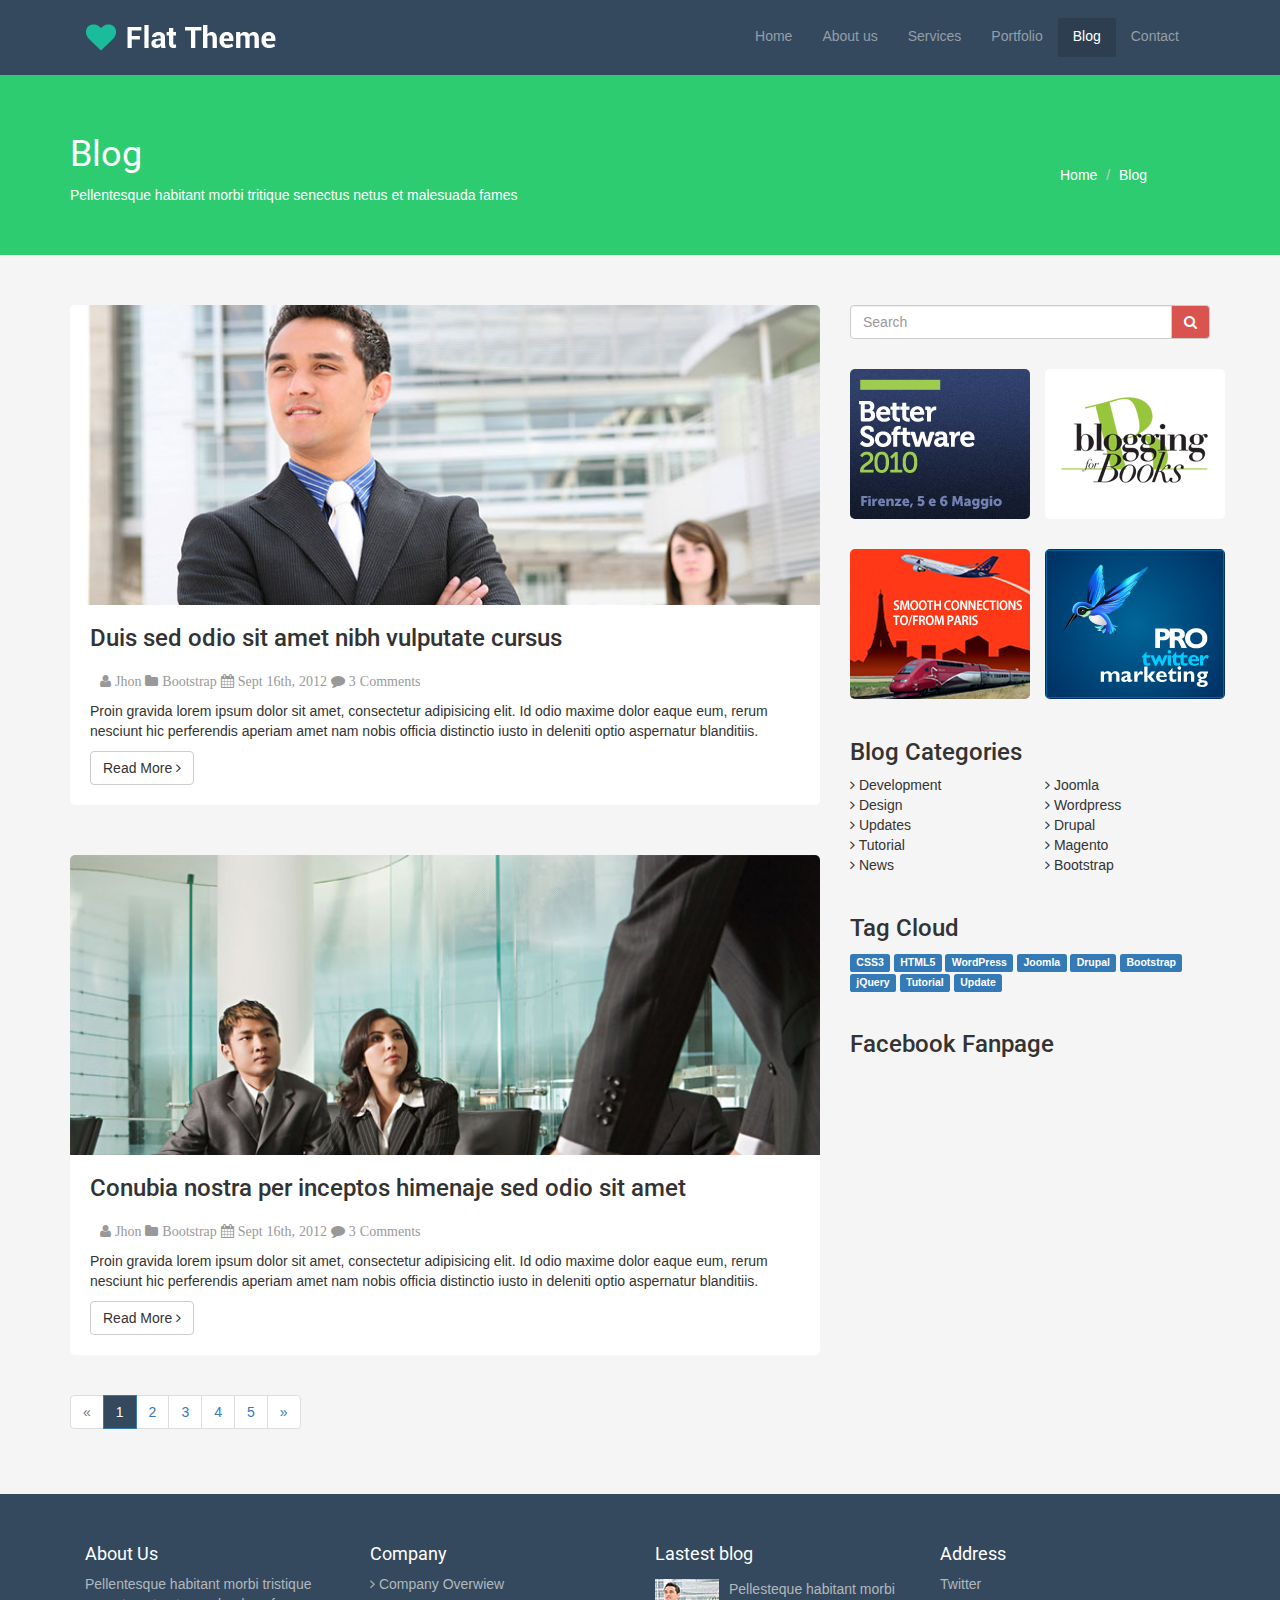
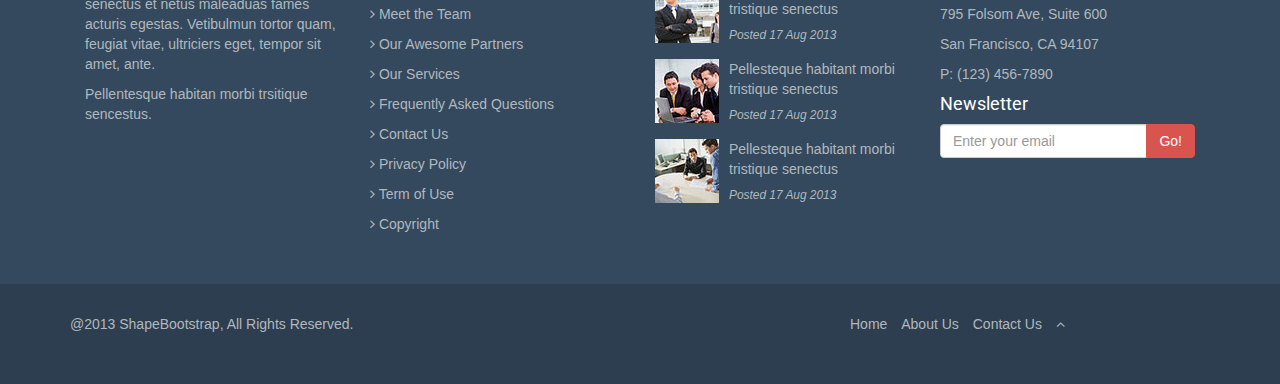
<file: blog.html>
<!DOCTYPE html>
<html lang="en">
  <head>
    <meta charset="utf-8">
    <meta name="viewport" content="width=device-width, initial-scale=1.0">
    <meta name="description" content="">
    <meta name="author" content="">
    <title>Blog | Flat Theme</title>
    <link href="css/bootstrap.min.css" rel="stylesheet">
    <link href="css/font-awesome.min.css" rel="stylesheet">
    <link href="css/animate.css" rel="stylesheet">
    <link href="css/main.css" rel="stylesheet">
    <!--[if lt IE 9]>
    <script src="js/html5shiv.js"></script>
    <script src="js/respond.min.js"></script>
    <![endif]-->       
    <link rel="shortcut icon" href="images/ico/favicon.ico">
    <link rel="apple-touch-icon-precomposed" sizes="144x144" href="images/ico/apple-touch-icon-144-precomposed.png">
    <link rel="apple-touch-icon-precomposed" sizes="114x114" href="images/ico/apple-touch-icon-114-precomposed.png">
    <link rel="apple-touch-icon-precomposed" sizes="72x72" href="images/ico/apple-touch-icon-72-precomposed.png">
    <link rel="apple-touch-icon-precomposed" href="images/ico/apple-touch-icon-57-precomposed.png">
  </head><!--/head-->
  <body>
    <div class="wrapper">
        <div class="header">
            <div class="container">
                <nav class="navbar navbar-default">
                  <div class="container-fluid">
                    <!-- Brand and toggle get grouped for better mobile display -->
                    <div class="navbar-header">
                      <button type="button" class="navbar-toggle collapsed" data-toggle="collapse" data-target="#bs-example-navbar-collapse-1" aria-expanded="false">
                        <span class="sr-only">Toggle navigation</span>
                        <span class="icon-bar"></span>
                        <span class="icon-bar"></span>
                        <span class="icon-bar"></span>
                      </button>
                      <a class="navbar-brand" href="#"><img src="images/logo.png" alt=""></a>
                    </div>
                    <!-- Collect the nav links, forms, and other content for toggling -->
                    <div class="collapse navbar-collapse" id="bs-example-navbar-collapse-1">
                      <ul class="nav navbar-nav navbar-right">
                        <li><a href="index.html">Home</a></li>
                        <li><a href="about-us.html">About us</a></li>
                        <li><a href="services.html">Services</a></li>
                        <li><a href="portfolio.html">Portfolio</a></li>
                        <li class="active"><a href="blog.html">Blog</a></li>
                        <li><a href="contact-us.html">Contact</a></li>           
                      </ul>
                    </div><!-- /.navbar-collapse -->
                  </div><!-- /.container-fluid -->
                </nav>
            </div>
        </div>
    
        <div class="wrapper">  
            <div class="content-intro">
                <div class="container">
                    <div class="row">
                        <div class="col-md-10">
                            <h1>Blog</h1>
                            <p>Pellentesque habitant morbi tritique senectus netus et malesuada fames</p>
                        </div>
                        <div class="col-md-2">
                            <ol class="breadcrumb">
                                <li><a href="index.html">Home</a></li>
                                <li><a href="blog.html">Blog</a></li>
                          </ol>
                    </div>
                    </div>
                </div>
            </div>
        </div>
    
        <div class="content-inf">
            <div class="container">
                <div class="row">
                    <div class="col-md-4 col-md-push-8">
                        <div class="info_1">
                            <div class="input-group">
                                <input type="text" class="form-control" placeholder="Search">
                                <span class="input-group-btn">
                                    <button class="btn btn-default" type="button"><i class="icon-search"></i></button>
                                </span>
                            </div>
                            <div class="row">
                                <div class="col-md-12 col-sm-12 col-xs-12">
                                    <div class="row">
                                        <div class="col-md-6 col-sm-6 col-xs-6">
                                            <img src="images/ads/ad1.png" class="m-tp-30px" alt="">
                                        </div>
                                        <div class="col-md-6 col-sm-6 col-xs-6">
                                            <img src="images/ads/ad2.png" class="m-tp-30px" alt=""> 
                                        </div>
                                    </div>
                                </div>
                                <div class="col-md-12 col-sm-12 col-xs-12">
                                    <div class="row">
                                        <div class="col-md-6 col-sm-6 col-xs-6">
                                            <img src="images/ads/ad3.png" class="m-tp-30px" alt="">
                                        </div>
                                        <div class="col-md-6 col-sm-6 col-xs-6">
                                            <img src="images/ads/ad4.png" class="m-tp-30px" alt=""> 
                                        </div>
                                    </div>
                                </div>
                            </div>
                            <div class="categorias m-tp-40px">
                                <h3>Blog Categories</h4>
                                <div class="row">
                                    <div class="col-md-6">
                                        <ul>
                                            <li><i class="icon-angle-right"></i> Development</li>
                                            <li><i class="icon-angle-right"></i> Design</li>
                                            <li><i class="icon-angle-right"></i> Updates</li>
                                            <li><i class="icon-angle-right"></i> Tutorial</li>
                                            <li><i class="icon-angle-right"></i> News</li>
                                        </ul>
                                    </div>
                                    <div class="col-md-6">
                                        <ul>
                                            <li><i class="icon-angle-right"></i> Joomla</li>
                                            <li><i class="icon-angle-right"></i> Wordpress</li>
                                            <li><i class="icon-angle-right"></i> Drupal</li>
                                            <li><i class="icon-angle-right"></i> Magento</li>
                                            <li><i class="icon-angle-right"></i> Bootstrap</li>
                                        </ul>
                                    </div>
                                </div>
                            </div>
                            <div class="cloud m-tp-40px">
                                <h3>Tag Cloud</h3>
                                <span class="label label-primary">CSS3</span>
                                <span class="label label-primary">HTML5</span>
                                <span class="label label-primary">WordPress</span>
                                <span class="label label-primary">Joomla</span>
                                <span class="label label-primary">Drupal</span>
                                <span class="label label-primary">Bootstrap</span>
                                <span class="label label-primary">jQuery</span>
                                <span class="label label-primary">Tutorial</span>
                                <span class="label label-primary">Update</span>
                            </div>
                            <div class="face m-tp-40px">
                                <h3>Facebook Fanpage</h3>
                            </div>
                        </div>
                    </div>
                    <div class="col-md-8 col-md-pull-4">
                        <div class="prof">
                            <img src="images/blog/blog1.jpg" alt="">
                            <div class="contenido">
                                <h3>Duis sed odio sit amet nibh vulputate cursus</h3>
                                <ul>
                                    <li><a href="#"><i class="icon-user"> Jhon</i></a></li>
                                    <li><a href="#"><i class="icon-folder-close"> Bootstrap</i></a></li>
                                    <li><a href="#"><i class="icon-calendar"> Sept 16th, 2012</i></a></li>
                                    <li><a href="#"><i class="icon-comment"> 3 Comments</i></a></li>
                                </ul>
                                <p>Proin gravida lorem ipsum dolor sit amet, consectetur adipisicing elit. Id odio maxime dolor eaque eum, rerum nesciunt hic perferendis aperiam amet nam nobis officia distinctio iusto in deleniti optio aspernatur blanditiis.</p>
                                <a href="blog-item.html">
                                    <button class="btn btn-default">Read More <i class="icon-angle-right"></i></button>
                                </a>
                            </div>
                        </div>
                        <div class="prof">
                            <img src="images/blog/blog2.jpg" alt="">
                            <div class="contenido">
                                <h3>Conubia nostra per inceptos himenaje sed odio sit amet</h3>
                                <ul>
                                    <li><a href="#"><i class="icon-user"> Jhon</i></a></li>
                                    <li><a href="#"><i class="icon-folder-close"> Bootstrap</i></a></li>
                                    <li><a href="#"><i class="icon-calendar"> Sept 16th, 2012</i></a></li>
                                    <li><a href="#"><i class="icon-comment"> 3 Comments</i></a></li>
                                </ul>
                                <p>Proin gravida lorem ipsum dolor sit amet, consectetur adipisicing elit. Id odio maxime dolor eaque eum, rerum nesciunt hic perferendis aperiam amet nam nobis officia distinctio iusto in deleniti optio aspernatur blanditiis.</p>
                                <a href="blog-item.html">
                                    <button class="btn btn-default">Read More <i class="icon-angle-right"></i></button>
                                </a>
                            </div>
                        </div>
                        <div class="numer">
                            <nav>
                              <ul class="pagination">
                                <li class="disabled"><a href="#" aria-label="Previous"><span aria-hidden="true">&laquo;</span></a></li>
                                <li class="active"><a href="#">1 <span class="sr-only">(current)</span></a></li>
                                <li><a href="#">2 <span class="sr-only">(current)</span></a></li>
                                <li><a href="#">3 <span class="sr-only">(current)</span></a></li>
                                <li><a href="#">4 <span class="sr-only">(current)</span></a></li>
                                <li><a href="#">5 <span class="sr-only">(current)</span></a></li>
                                <li>
                                  <a href="#" aria-label="Next">
                                    <span aria-hidden="true">&raquo;</span>
                                  </a>
                                </li>
                              </ul>
                            </nav>
                        </div>
                    </div>
                </div>
            </div>
        </div>
    </div>
    <div class="foot1">
        <div class="container">
            <div class="wrapper">
                <div class="col-md-3">
                    <h4>About Us</h4>
                    <p>Pellentesque habitant morbi tristique senectus et netus maleaduas fames acturis egestas. Vetibulmun tortor quam, feugiat vitae, ultriciers eget, tempor sit amet, ante.</p>
                    <p>Pellentesque habitan morbi trsitique sencestus.</p>
                </div>
                <div class="col-md-3">
                    <h4>Company</h4>
                    <p><a href="#"><i class="icon-angle-right"></i> Company Overwiew</a></p>
                    <p><a href="#"><i class="icon-angle-right"></i> Meet the Team</a></p>
                    <p><a href="#"><i class="icon-angle-right"></i> Our Awesome Partners</a></p>
                    <p><a href="#"><i class="icon-angle-right"></i> Our Services</a></p>
                    <p><a href="#"><i class="icon-angle-right"></i> Frequently Asked Questions</a></p>
                    <p><a href="#"><i class="icon-angle-right"></i> Contact Us</a></p>
                    <p><a href="#"><i class="icon-angle-right"></i> Privacy Policy</a></p>
                    <p><a href="#"><i class="icon-angle-right"></i> Term of Use</a></p>
                    <p><a href="#"><i class="icon-angle-right"></i> Copyright</a></p>
                </div>
                <div class="col-md-3">
                    <h4>Lastest blog </h4>  
                        <div class="media">
                           <a href="#" class="pull-left">
                              <img src="images/blog/thumb1.jpg" class="media-object" alt="imagen">
                           </a>
                           <div class="media-body">
                             <p class="media-heading"> Pellesteque habitant morbi tristique senectus</p>
                             <small><i>Posted 17 Aug 2013</i></small>
                           </div>
                        </div> 
                        <div class="media">
                           <a href="#" class="pull-left">
                              <img src="images/blog/thumb2.jpg" class="media-object" alt="imagen">
                           </a>
                           <div class="media-body">
                             <p class="media-heading"> Pellesteque habitant morbi tristique senectus</p>
                             <small><i>Posted 17 Aug 2013</i></small>
                           </div>
                        </div> 
                        <div class="media">
                           <a href="#" class="pull-left">
                              <img src="images/blog/thumb3.jpg" class="media-object" alt="imagen">
                           </a>
                           <div class="media-body">
                             <p class="media-heading"> Pellesteque habitant morbi tristique senectus</p>
                             <small><i>Posted 17 Aug 2013</i></small>
                           </div>
                        </div>
                </div>
                <div class="col-md-3">
                    <h4>Address</h4>
                    <p>Twitter</p>
                    <p>795 Folsom Ave, Suite 600</p>
                    <p>San Francisco, CA 94107</p>
                    <p>P: (123) 456-7890</p>
                    <h4>Newsletter</h4>
                    <div class="input-group">
                        <input type="text" class="form-control" placeholder="Enter your email">
                            <span class="input-group-btn">
                                <button class="btn btn-default" type="button">Go!</button>
                            </span>
                    </div>
                </div> 
            </div>
        </div>
    </div>
    <div class="foot2">
        <div class="container">
            <div class="wrapper">
                <div class="row">
                    <div class="col-md-8">
                        <p>@2013 ShapeBootstrap, All Rights Reserved.</p>
                    </div>
                    <div class="col-md-4">
                        <ul class="list-nav">
                            <li><a href="index.html">Home</a></li>
                            <li><a href="about-us.html">About Us</a></li>
                            <li><a href="contact-us.html">Contact Us</a></li>
                            <li><a href="#"><i class="icon-angle-up"></i></a></li>
                          </ul>
                    </div>
                </div>
            </div>
        </div>
    </div>
    <script src="js/jquery.js"></script>
    <script src="js/bootstrap.min.js"></script>
    <script src="js/main.js"></script>
  </body>
</html>
</file>
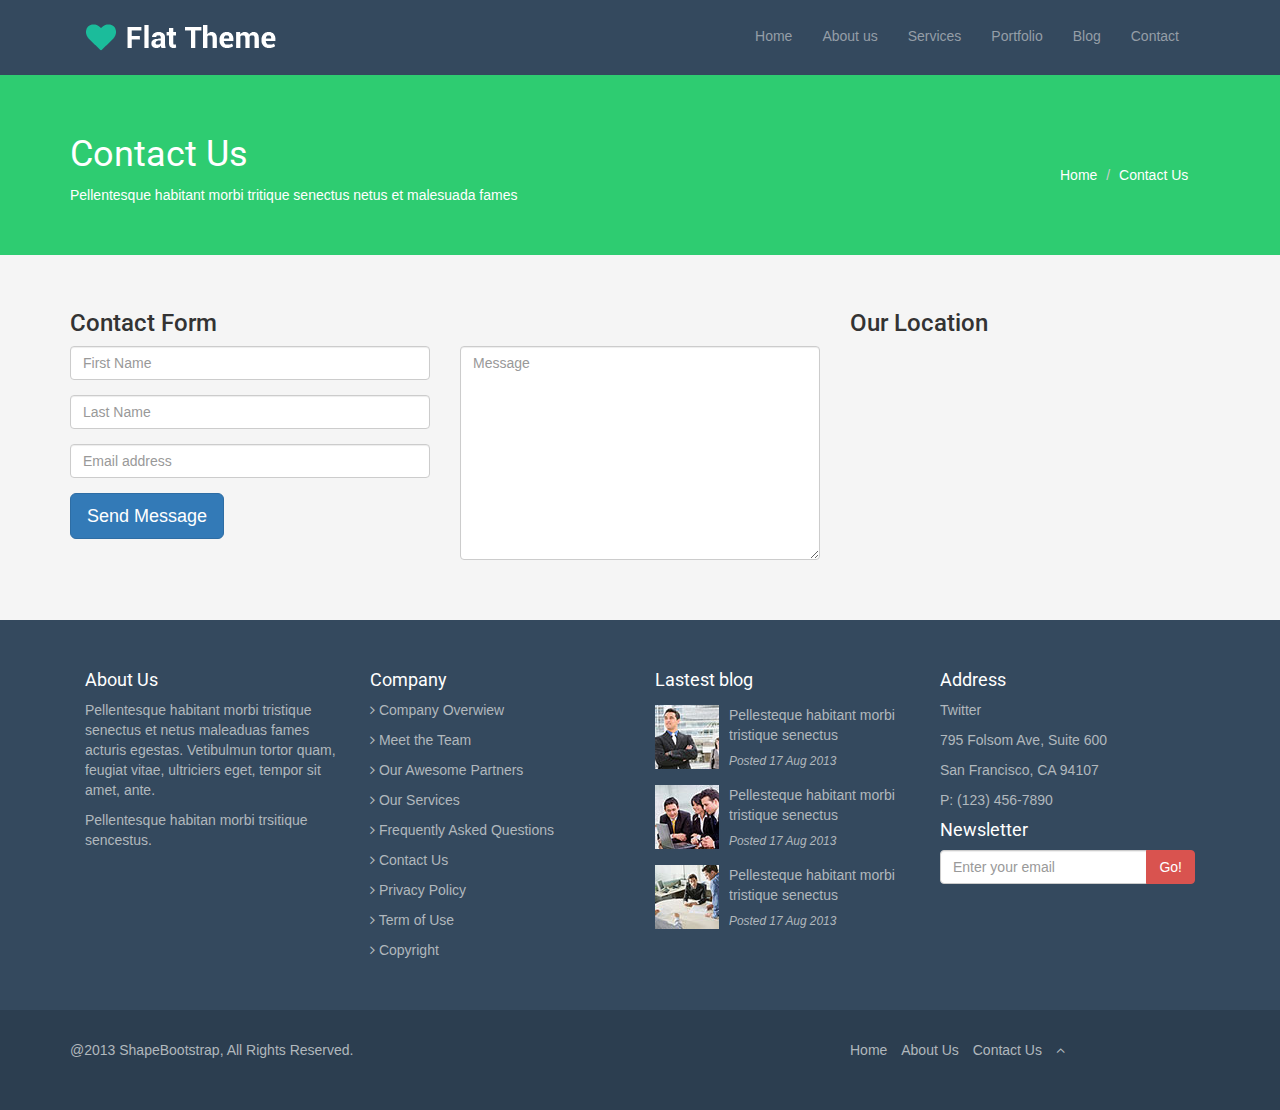
<file: contact-us.html>
<!DOCTYPE html>
<html lang="en">
<head>
    <meta charset="utf-8">
    <meta name="viewport" content="width=device-width, initial-scale=1.0">
    <meta name="description" content="">
    <meta name="author" content="">
    <title>Contact Us | Flat Theme</title>
    <link href="css/bootstrap.min.css" rel="stylesheet">
    <link href="css/font-awesome.min.css" rel="stylesheet">
    <link href="css/animate.css" rel="stylesheet">
    <link href="css/main.css" rel="stylesheet">
    <!--[if lt IE 9]>
    <script src="js/html5shiv.js"></script>
    <script src="js/respond.min.js"></script>
    <![endif]-->       
    <link rel="shortcut icon" href="images/ico/favicon.ico">
    <link rel="apple-touch-icon-precomposed" sizes="144x144" href="images/ico/apple-touch-icon-144-precomposed.png">
    <link rel="apple-touch-icon-precomposed" sizes="114x114" href="images/ico/apple-touch-icon-114-precomposed.png">
    <link rel="apple-touch-icon-precomposed" sizes="72x72" href="images/ico/apple-touch-icon-72-precomposed.png">
    <link rel="apple-touch-icon-precomposed" href="images/ico/apple-touch-icon-57-precomposed.png">
</head><!--/head-->
<body>
    <div class="wrapper">
        <div class="header">
          <div class="container">
            <nav class="navbar navbar-default">
              <div class="container-fluid">
                <!-- Brand and toggle get grouped for better mobile display -->
                <div class="navbar-header">
                  <button type="button" class="navbar-toggle collapsed" data-toggle="collapse" data-target="#bs-example-navbar-collapse-1" aria-expanded="false">
                    <span class="sr-only">Toggle navigation</span>
                    <span class="icon-bar"></span>
                    <span class="icon-bar"></span>
                    <span class="icon-bar"></span>
                  </button>
                  <a class="navbar-brand" href="#"><img src="images/logo.png" alt=""></a>
                </div>
                <!-- Collect the nav links, forms, and other content for toggling -->
                <div class="collapse navbar-collapse" id="bs-example-navbar-collapse-1">
                  <ul class="nav navbar-nav navbar-right">
                    <li><a href="index.html">Home</a></li>
                    <li><a href="about-us.html">About us</a></li>
                    <li><a href="services.html">Services</a></li>
                    <li><a href="Portfolio.html">Portfolio</a></li>
                    <li><a href="blog.html">Blog</a></li>
                    <li class="contact-us.html"><a href="#">Contact</a></li>           
                  </ul>
                </div><!-- /.navbar-collapse -->
              </div><!-- /.container-fluid -->
            </nav>
          </div>
        </div>
      <div class="wrapper">
        <div class="content-intro">
            <div class="container">
                <div class="row">
                    <div class="col-md-10">
                        <h1>Contact Us</h1>
                        <p>Pellentesque habitant morbi tritique senectus netus et malesuada fames</p>
                    </div>
                    <div class="col-md-2">
                        <ol class="breadcrumb">
                            <li><a href="index.html">Home</a></li>
                            <li><a href="contact-us.html">Contact Us</a></li>
                        </ol>
                    </div>
                </div>
            </div>
        </div>
      </div>
        <div class="content-contac">
            <div class="container">
                <div class="row">
                    <div class="col-md-8">
                        <h3>Contact Form</h3>
                        <form id="miformulario" method="get" action="#">
                          <div class="row">
                            <div class="col-md-6">
                              <div class="form-group" id="fg_nombre">
                                <input type="text" class="form-control" name="first_name" placeholder="First Name">
                                <span></span>
                              </div>
                              <div class="form-group">
                                <input type="text" class="form-control" name="last_name" placeholder="Last Name">
                                <span></span>
                              </div>
                              <div class="form-group" id="fg_dircorreo">
                                <input type="email" class="form-control" name="email" placeholder="Email address">
                                <span></span>
                              </div>
                              <button type="submit" class="btn btn-primary btn-lg">Send Message</button>
                            </div>
                            <div class="col-md-6">
                              <div class="form-group" id="fg_dircorreo">
                                <textarea class="form-control" name="message" placeholder="Message" rows="10"></textarea>
                                <span></span>
                              </div>
                            </div>
                          </div>
                        </form>
                    </div>
                    <div class="col-md-4">
                        <h3>Our Location</h3>
                        <iframe src="https://www.google.com/maps/embed?pb=!1m18!1m12!1m3!1d233668.38703802988!2d90.27923923029098!3d23.780573257422205!2m3!1f0!2f0!3f0!3m2!1i1024!2i768!4f13.1!3m3!1m2!1s0x3755b8b087026b81%3A0x8fa563bbdd5904c2!2sDaca%2C+Bangladesh!5e0!3m2!1ses!2ses!4v1451407829969" width="350" height="215" frameborder="0" style="border:0" allowfullscreen></iframe>
                    </div>
                </div>
            </div>
        </div>
    </div>
    <div class="foot1">
        <div class="container">
            <div class="wrapper">
                <div class="col-md-3">
                    <h4>About Us</h4>
                    <p>Pellentesque habitant morbi tristique senectus et netus maleaduas fames acturis egestas. Vetibulmun tortor quam, feugiat vitae, ultriciers eget, tempor sit amet, ante.</p>
                    <p>Pellentesque habitan morbi trsitique sencestus.</p>
                </div>
                <div class="col-md-3">
                    <h4>Company</h4>
                    <p><a href="#"><i class="icon-angle-right"></i> Company Overwiew</a></p>
                    <p><a href="#"><i class="icon-angle-right"></i> Meet the Team</a></p>
                    <p><a href="#"><i class="icon-angle-right"></i> Our Awesome Partners</a></p>
                    <p><a href="#"><i class="icon-angle-right"></i> Our Services</a></p>
                    <p><a href="#"><i class="icon-angle-right"></i> Frequently Asked Questions</a></p>
                    <p><a href="#"><i class="icon-angle-right"></i> Contact Us</a></p>
                    <p><a href="#"><i class="icon-angle-right"></i> Privacy Policy</a></p>
                    <p><a href="#"><i class="icon-angle-right"></i> Term of Use</a></p>
                    <p><a href="#"><i class="icon-angle-right"></i> Copyright</a></p>
                </div>
                <div class="col-md-3">
                    <h4>Lastest blog </h4>  
                        <div class="media">
                           <a href="#" class="pull-left">
                              <img src="images/blog/thumb1.jpg" class="media-object" alt="imagen">
                           </a>
                           <div class="media-body">
                             <p class="media-heading"> Pellesteque habitant morbi tristique senectus</p>
                             <small><i>Posted 17 Aug 2013</i></small>
                           </div>
                        </div> 
                        <div class="media">
                           <a href="#" class="pull-left">
                              <img src="images/blog/thumb2.jpg" class="media-object" alt="imagen">
                           </a>
                           <div class="media-body">
                             <p class="media-heading"> Pellesteque habitant morbi tristique senectus</p>
                             <small><i>Posted 17 Aug 2013</i></small>
                           </div>
                        </div> 
                        <div class="media">
                           <a href="#" class="pull-left">
                              <img src="images/blog/thumb3.jpg" class="media-object" alt="imagen">
                           </a>
                           <div class="media-body">
                             <p class="media-heading"> Pellesteque habitant morbi tristique senectus</p>
                             <small><i>Posted 17 Aug 2013</i></small>
                           </div>
                        </div>
                </div>
                <div class="col-md-3">
                    <h4>Address</h4>
                    <p>Twitter</p>
                    <p>795 Folsom Ave, Suite 600</p>
                    <p>San Francisco, CA 94107</p>
                    <p>P: (123) 456-7890</p>
                    <h4>Newsletter</h4>
                    <div class="input-group">
                        <input type="text" class="form-control" placeholder="Enter your email">
                            <span class="input-group-btn">
                                <button class="btn btn-default" type="button">Go!</button>
                            </span>
                    </div>
                </div> 
            </div>
        </div>
    </div>
    <div class="foot2">
        <div class="container">
            <div class="wrapper">
                <div class="row">
                    <div class="col-md-8">
                        <p>@2013 ShapeBootstrap, All Rights Reserved.</p>
                    </div>
                    <div class="col-md-4">
                        <ul class="list-nav">
                            <li><a href="index.html">Home</a></li>
                            <li><a href="about-us.html">About Us</a></li>
                            <li><a href="contact-us.html">Contact Us</a></li>
                            <li><a href="#"><i class="icon-angle-up"></i></a></li>
                          </ul>
                    </div>
                </div>
            </div>
        </div>
    </div>
    <script src="js/jquery.js"></script>
    <script src="js/bootstrap.min.js"></script>
    <script src="js/main.js"></script>
    <script>
      jQuery(document).ready(function(){
        $( "#miformulario" ).submit(function( event ) {
          $('#miformulario').find('.form-group').removeClass('has-error');
          $('#miformulario').find('.form-group span').text('');
          var first_name = $('[name=first_name]').val();
          var last_name = $('[name=last_name]').val();
          var email = $('[name=email]').val();
          var message = $('[name=message]').val();
          if(first_name==""){
            $('[name=first_name]').closest('.form-group').addClass("has-error");
            $('[name=first_name]').closest('.form-group').find('span').text("Debe ingresar sus nombres");
            return false;
          }
          if(last_name==""){
            $('[name=last_name]').closest('.form-group').addClass("has-error");
            $('[name=last_name]').closest('.form-group').find('span').text("Debe ingresar sus apellidos");
            return false;
          }
          if(email==""){  
            $('[name=email]').closest('.form-group').addClass('has-error');
            $('[name=email]').closest('.form-group').find('span').text("debe ingresar una direccion de correo");
            return false;
          }else{
            var testEmail = /^[A-Z0-9._%+-]+@([A-Z0-9-]+\.)+[A-Z]{2,4}$/i;
            if (testEmail.test(email)){
              // Do whatever if it passes.
            }else{
              $('[name=email]').closest('.form-group').addClass('has-error');
              $('[name=email]').closest('.form-group').find('span').text("debe ingresar una direccion de correo valida");
              return false;
            }
          }
          if(message==""){
            $('[name=message]').closest('.form-group').addClass("has-error");
            $('[name=message]').closest('.form-group').find('span').text("Debe ingresar mensaje");
            return false;
          }
          //return false;
        });
      })
    </script>
</body>
</html>
</file>
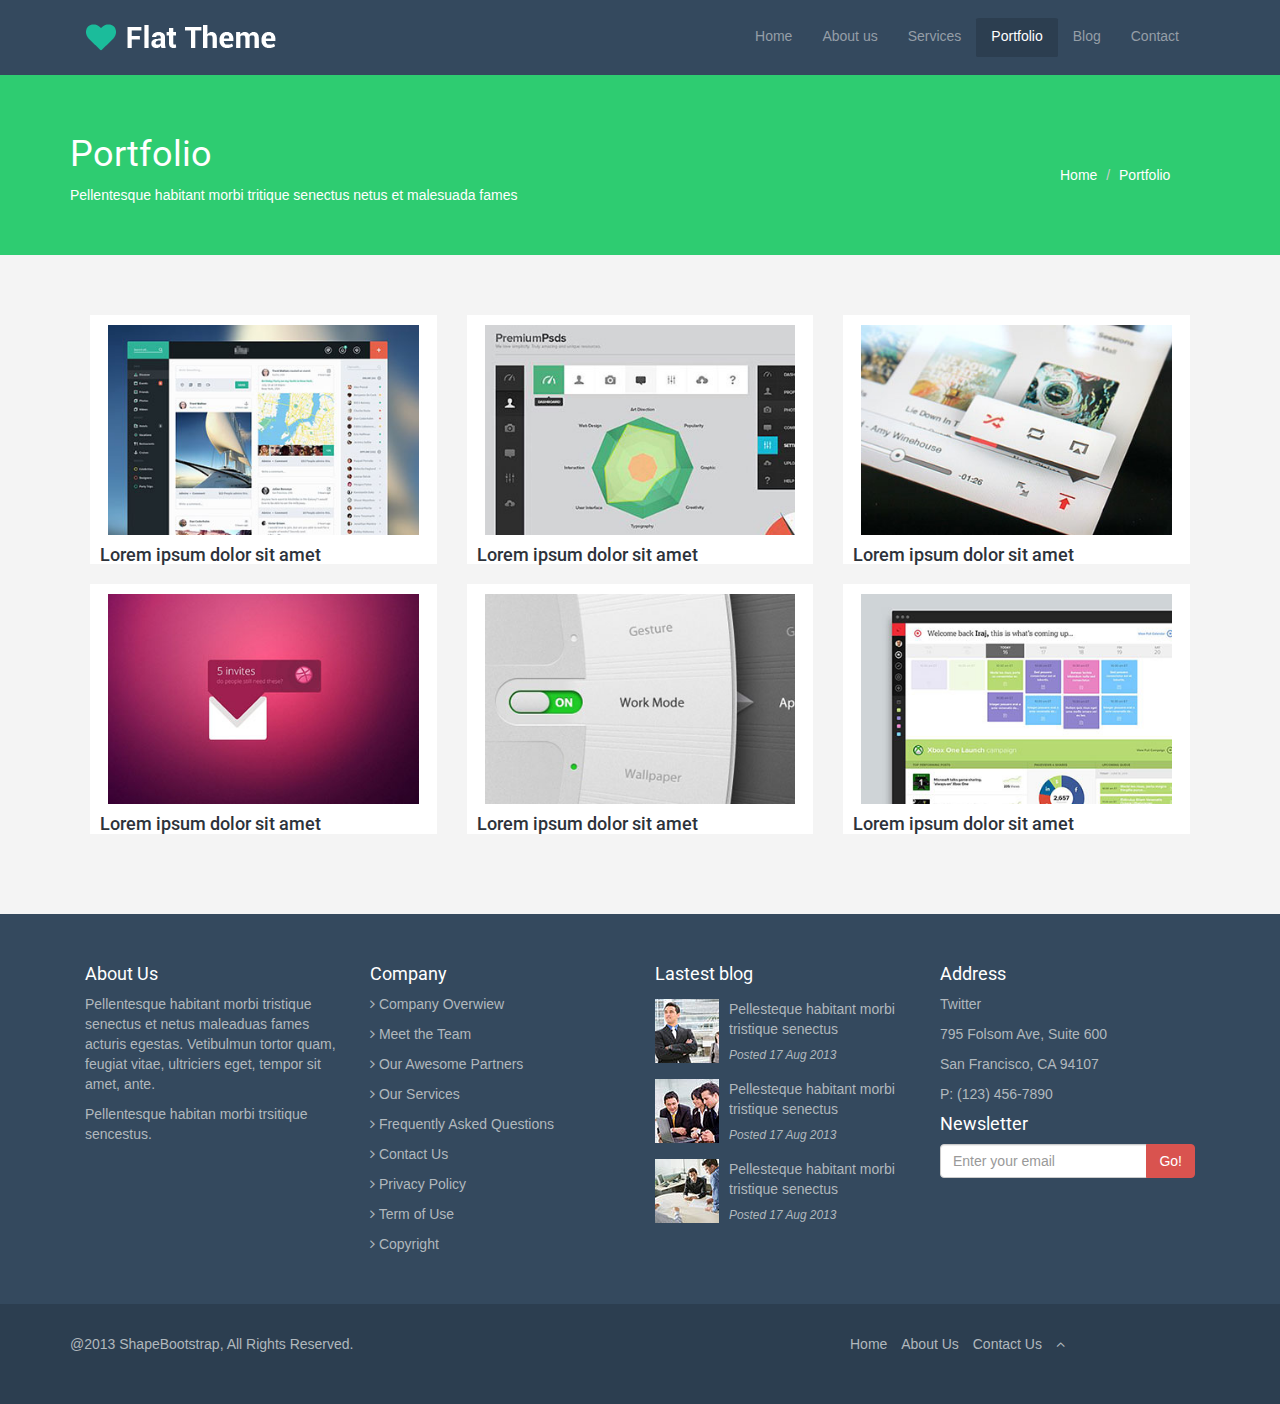
<file: portfolio.html>
<!DOCTYPE html>
<html lang="en">
<head>
    <meta charset="utf-8">
    <meta name="viewport" content="width=device-width, initial-scale=1.0">
    <meta name="description" content="">
    <meta name="author" content="">
    <title>Portfolio | Flat Theme</title>
    <link href="css/bootstrap.min.css" rel="stylesheet">
    <link href="css/font-awesome.min.css" rel="stylesheet">
    <link href="css/animate.css" rel="stylesheet">
    <link href="css/main.css" rel="stylesheet">
    <link href="css/ekko-lightbox.min.css" rel="stylesheet">
    <link href="css/dark.css" rel="stylesheet">
    <!--[if lt IE 9]>
    <script src="js/html5shiv.js"></script>
    <script src="js/respond.min.js"></script>
    <![endif]-->       
    <link rel="shortcut icon" href="images/ico/favicon.ico">
    <link rel="apple-touch-icon-precomposed" sizes="144x144" href="images/ico/apple-touch-icon-144-precomposed.png">
    <link rel="apple-touch-icon-precomposed" sizes="114x114" href="images/ico/apple-touch-icon-114-precomposed.png">
    <link rel="apple-touch-icon-precomposed" sizes="72x72" href="images/ico/apple-touch-icon-72-precomposed.png">
    <link rel="apple-touch-icon-precomposed" href="images/ico/apple-touch-icon-57-precomposed.png">
</head><!--/head-->
<body>
<div class="wrapper">
    <div class="header">
        <div class="container">
            <nav class="navbar navbar-default">
                <div class="container-fluid">
                    <!-- Brand and toggle get grouped for better mobile display -->
                    <div class="navbar-header">
                      <button type="button" class="navbar-toggle collapsed" data-toggle="collapse" data-target="#bs-example-navbar-collapse-1" aria-expanded="false">
                        <span class="sr-only">Toggle navigation</span>
                        <span class="icon-bar"></span>
                        <span class="icon-bar"></span>
                        <span class="icon-bar"></span>
                      </button>
                      <a class="navbar-brand" href="#"><img src="images/logo.png" alt=""></a>
                    </div>
                    <!-- Collect the nav links, forms, and other content for toggling -->
                    <div class="collapse navbar-collapse" id="bs-example-navbar-collapse-1">
                      <ul class="nav navbar-nav navbar-right">
                        <li><a href="index.html">Home</a></li>
                        <li><a href="about-us.html">About us</a></li>
                        <li><a href="services.html">Services</a></li>
                        <li class="active"><a href="portfolio.html">Portfolio</a></li>
                        <li><a href="blog.html">Blog</a></li>
                        <li><a href="contact-us.html">Contact</a></li>           
                      </ul>
                    </div><!-- /.navbar-collapse -->
                </div><!-- /.container-fluid -->
            </nav>
        </div>
    </div>
<div class="wrapper">
    <div class="content-intro">
        <div class="container">
            <div class="row">
                <div class="col-md-10">
                    <h1>Portfolio</h1>
                    <p>Pellentesque habitant morbi tritique senectus netus et malesuada fames</p>
                </div>
                <div class="col-md-2">
                        <ol class="breadcrumb">
                            <li><a href="index.html">Home</a></li>
                            <li><a href="portfolio.html">Portfolio</a></li>
                        </ol>
                    </div>
            </div>
        </div>
    </div>
</div>
<div class="portafolio">
    <div class="container">
        <div class="wrapper">
            <div class="porta">
                <div class="row">
                    <ul>
                        <div class="col-md-4">  
                             <li><a href="images/portfolio/full/item1.jpg" data-toggle="lightbox">
                                <img class="foto" src="images/portfolio/thumb/item1.jpg">
                             <h4>Lorem ipsum dolor sit amet</h4>
                             </a>
                             </li>
                         </div>
                        <div class="col-md-4">
                             <li> <a href="images/portfolio/full/item2.jpg" data-toggle="lightbox">
                             <img class="foto" src="images/portfolio/thumb/item2.jpg">    
                             <h4>Lorem ipsum dolor sit amet</h4>
                             </a>
                             </li>
                        </div>
                        <div class="col-md-4">  
                           <li> <a href="images/portfolio/full/item3.jpg" data-toggle="lightbox">
                               <img class="foto" src="images/portfolio/thumb/item3.jpg">
                               <h4>Lorem ipsum dolor sit amet</h4>
                               </a>
                            </li>
                        </div>
                    </ul>
                </div>
                 <div class="row">
                    <ul>
                        <div class="col-md-4">  
                             <li><a href="images/portfolio/full/item4.jpg" data-toggle="lightbox">
                                <img class="foto" src="images/portfolio/thumb/item4.jpg">
                             <h4>Lorem ipsum dolor sit amet</h4>
                             </a>
                             </li>
                         </div>
                        <div class="col-md-4">
                             <li> <a href="images/portfolio/full/item5.jpg" data-toggle="lightbox">
                             <img class="foto" src="images/portfolio/thumb/item5.jpg">    
                             <h4>Lorem ipsum dolor sit amet</h4>
                             </a>
                             </li>
                        </div>
                        <div class="col-md-4">  
                           <li> <a href="images/portfolio/full/item6.jpg" data-toggle="lightbox">
                               <img class="foto" src="images/portfolio/thumb/item6.jpg">
                               <h4>Lorem ipsum dolor sit amet</h4>
                               </a>
                            </li>
                        </div>
                    </ul>
                </div>
            </div>
        </div>
    </div>
</div>
                     
    <!-- Inserte código aqui -->
    <div class="foot1">
        <div class="container">
            <div class="wrapper">
                <div class="col-md-3">
                    <h4>About Us</h4>
                    <p>Pellentesque habitant morbi tristique senectus et netus maleaduas fames acturis egestas. Vetibulmun tortor quam, feugiat vitae, ultriciers eget, tempor sit amet, ante.</p>
                    <p>Pellentesque habitan morbi trsitique sencestus.</p>
                </div>
                <div class="col-md-3">
                    <h4>Company</h4>
                    <p><a href="#"><i class="icon-angle-right"></i> Company Overwiew</a></p>
                    <p><a href="#"><i class="icon-angle-right"></i> Meet the Team</a></p>
                    <p><a href="#"><i class="icon-angle-right"></i> Our Awesome Partners</a></p>
                    <p><a href="#"><i class="icon-angle-right"></i> Our Services</a></p>
                    <p><a href="#"><i class="icon-angle-right"></i> Frequently Asked Questions</a></p>
                    <p><a href="#"><i class="icon-angle-right"></i> Contact Us</a></p>
                    <p><a href="#"><i class="icon-angle-right"></i> Privacy Policy</a></p>
                    <p><a href="#"><i class="icon-angle-right"></i> Term of Use</a></p>
                    <p><a href="#"><i class="icon-angle-right"></i> Copyright</a></p>
                </div>
                <div class="col-md-3">
                    <h4>Lastest blog </h4>  
                        <div class="media">
                           <a href="#" class="pull-left">
                              <img src="images/blog/thumb1.jpg" class="media-object" alt="imagen">
                           </a>
                           <div class="media-body">
                             <p class="media-heading"> Pellesteque habitant morbi tristique senectus</p>
                             <small><i>Posted 17 Aug 2013</i></small>
                           </div>
                        </div> 
                        <div class="media">
                           <a href="#" class="pull-left">
                              <img src="images/blog/thumb2.jpg" class="media-object" alt="imagen">
                           </a>
                           <div class="media-body">
                             <p class="media-heading"> Pellesteque habitant morbi tristique senectus</p>
                             <small><i>Posted 17 Aug 2013</i></small>
                           </div>
                        </div> 
                        <div class="media">
                           <a href="#" class="pull-left">
                              <img src="images/blog/thumb3.jpg" class="media-object" alt="imagen">
                           </a>
                           <div class="media-body">
                             <p class="media-heading"> Pellesteque habitant morbi tristique senectus</p>
                             <small><i>Posted 17 Aug 2013</i></small>
                           </div>
                        </div>
                </div>
                <div class="col-md-3">
                    <h4>Address</h4>
                    <p>Twitter</p>
                    <p>795 Folsom Ave, Suite 600</p>
                    <p>San Francisco, CA 94107</p>
                    <p>P: (123) 456-7890</p>
                    <h4>Newsletter</h4>
                    <div class="input-group">
                        <input type="text" class="form-control" placeholder="Enter your email">
                            <span class="input-group-btn">
                                <button class="btn btn-default" type="button">Go!</button>
                            </span>
                    </div>
                </div> 
            </div>
        </div>
    </div>
    <div class="foot2">
        <div class="container">
            <div class="wrapper">
                <div class="row">
                    <div class="col-md-8">
                        <p>@2013 ShapeBootstrap, All Rights Reserved.</p>
                    </div>
                    <div class="col-md-4">
                        <ul class="list-nav">
                            <li><a href="index.html">Home</a></li>
                            <li><a href="about-us.html">About Us</a></li>
                            <li><a href="contact-us.html">Contact Us</a></li>
                            <li><a href="#"><i class="icon-angle-up"></i></a></li>
                          </ul>
                    </div>
                </div>
            </div>
        </div>
    </div>


    <script src="js/jquery.js"></script>
    <script src="js/bootstrap.min.js"></script>
    <script src="js/main.js"></script>
    <script src="js/ekko-lightbox.min.js"></script>
    <script>
    jQuery(document).ready(function(){
        $(document).delegate('*[data-toggle="lightbox"]', 'click', function(event) {
            event.preventDefault();
            $(this).ekkoLightbox();
        });
    });
    </script>
</body>
</html>
</file>
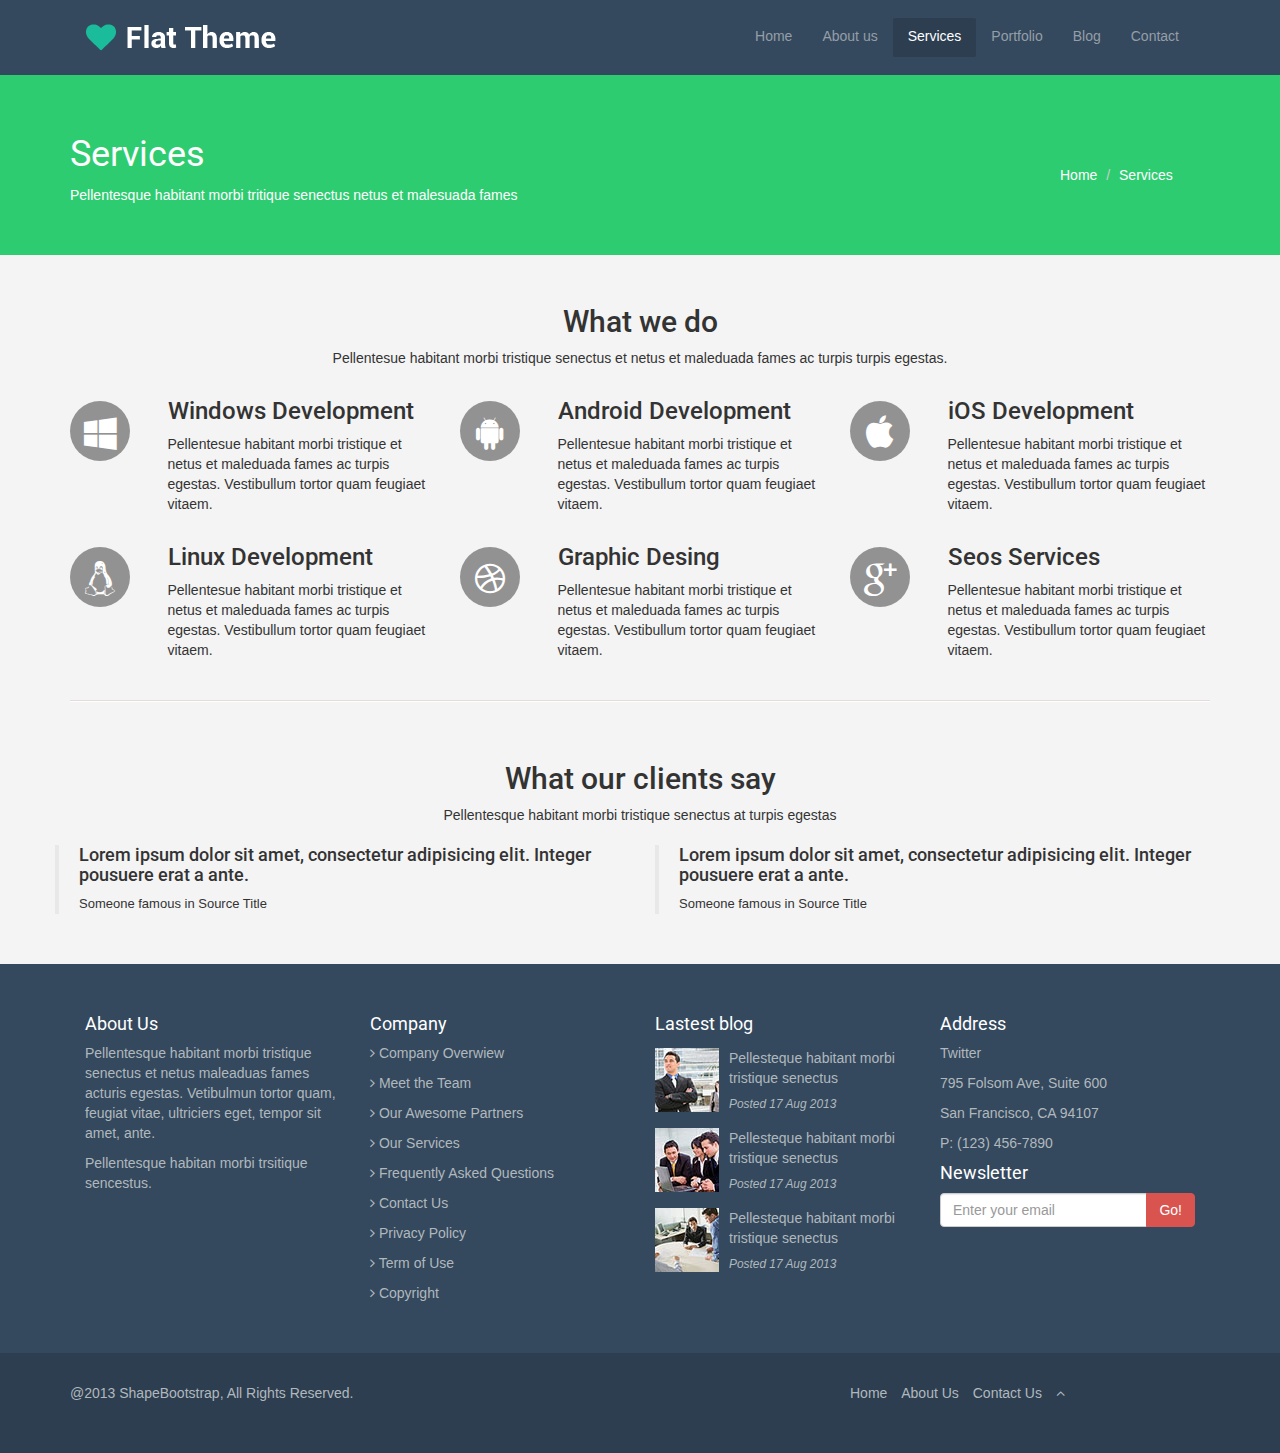
<file: services.html>
<!DOCTYPE html>
<html lang="en">
  <head>
    <meta charset="utf-8">
    <meta name="viewport" content="width=device-width, initial-scale=1.0">
    <meta name="description" content="">
    <meta name="author" content="">
    <title>Services | Flat Theme</title>
    <link href="css/bootstrap.min.css" rel="stylesheet">
    <link href="css/font-awesome.min.css" rel="stylesheet">
    <link href="css/animate.css" rel="stylesheet">
    <link href="css/main.css" rel="stylesheet">
    <!--[if lt IE 9]>
    <script src="js/html5shiv.js"></script>
    <script src="js/respond.min.js"></script>
    <![endif]-->       
    <link rel="shortcut icon" href="images/ico/favicon.ico">
    <link rel="apple-touch-icon-precomposed" sizes="144x144" href="images/ico/apple-touch-icon-144-precomposed.png">
    <link rel="apple-touch-icon-precomposed" sizes="114x114" href="images/ico/apple-touch-icon-114-precomposed.png">
    <link rel="apple-touch-icon-precomposed" sizes="72x72" href="images/ico/apple-touch-icon-72-precomposed.png">
    <link rel="apple-touch-icon-precomposed" href="images/ico/apple-touch-icon-57-precomposed.png">
  </head><!--/head-->
  <body>
<div class="services">
    <div class="header">
        <div class="container">
            <div class="wrapper">
                <nav class="navbar navbar-default">
                  <div class="container-fluid">
                    <!-- Brand and toggle get grouped for better mobile display -->
                    <div class="navbar-header">
                      <button type="button" class="navbar-toggle collapsed" data-toggle="collapse" data-target="#bs-example-navbar-collapse-1" aria-expanded="false">
                        <span class="sr-only">Toggle navigation</span>
                        <span class="icon-bar"></span>
                        <span class="icon-bar"></span>
                        <span class="icon-bar"></span>
                      </button>
                      <a class="navbar-brand" href="#"><img src="images/logo.png" alt=""></a>
                    </div>
                    <!-- Collect the nav links, forms, and other content for toggling -->
                    <div class="collapse navbar-collapse" id="bs-example-navbar-collapse-1">
                      <ul class="nav navbar-nav navbar-right">
                        <li><a href="index.html">Home</a></li>
                        <li><a href="about-us.html">About us</a></li>
                        <li class="active"><a href="services.html">Services</a></li>
                        <li><a href="portfolio.html">Portfolio</a></li>
                        <li><a href="blog.html">Blog</a></li>
                        <li><a href="contact-us.html">Contact</a></li>           
                      </ul>
                    </div><!-- /.navbar-collapse -->
                  </div><!-- /.container-fluid -->
                </nav>
            </div>
        </div>

        <div class="content-intro">
            <div class="container">
                <div class="row">
                    <div class="col-md-10">
                        <h1>Services</h1>
                        <p>Pellentesque habitant morbi tritique senectus netus et malesuada fames</p>
                    </div>
                    <div class="col-md-2">
                        <ol class="breadcrumb">
                            <li><a href="index.html">Home</a></li>
                            <li class="active"><a href="services.html">Services</a></li>
                        </ol>
                    </div>
                </div>
            </div>
        </div>
    </div>
</div>

<div class="servicios">
     <div class="container">
        <div class="wrapper">
            <div class="row">
                <div class="col-md-12">
                    <h2 class="text-center">What we do</h2>
                    <p class="text-center">Pellentesue habitant morbi tristique senectus et netus et maleduada fames ac turpis turpis egestas.</p>
                </div>
            </div>
                <div class="row">
                    <div class="col-md-1">
                        <div class="app">
                            <a href="#"><i class="icon-windows icon-app"></i></a>
                        </div>
                    </div>
                    <div class="col-md-3">
                        <h3>Windows Development</h3>
                        <p>Pellentesue habitant morbi tristique et netus et maleduada fames ac turpis egestas. Vestibullum tortor quam feugiaet vitaem. </p>
                    </div>
                    <div class="col-md-1">
                        <div class="app">
                            <a href="#"><i class="icon-android icon-social"></i></a>
                        </div>
                    </div>
                    <div class="col-md-3">
                        <h3>Android Development</h3>
                        <p>Pellentesue habitant morbi tristique et netus et maleduada fames ac turpis egestas. Vestibullum tortor quam feugiaet vitaem.</p>
                    </div>
                    <div class="col-md-1">
                        <div class="app">
                            <a href="#"><i class="icon-apple icon-social"></i></a>
                        </div>
                    </div>
                    <div class="col-md-3">
                        <h3>iOS Development</h3>
                        <p>Pellentesue habitant morbi tristique et netus et maleduada fames ac turpis egestas. Vestibullum tortor quam feugiaet vitaem.</p>
                    </div>
                </div>
                <div class="row">
                    <div class="col-md-1">
                        <div class="app">
                            <a href="#"><i class="icon-linux icon-app"></i></a>
                        </div>
                    </div>
                    <div class="col-md-3">
                        <h3>Linux Development</h3>
                        <p>Pellentesue habitant morbi tristique et netus et maleduada fames ac turpis egestas. Vestibullum tortor quam feugiaet vitaem.</p>
                    </div>
                    <div class="col-md-1">
                        <div class="app">
                            <a href="#"><i class="icon-dribbble icon-social"></i></a>
                        </div>
                    </div>
                    <div class="col-md-3">
                        <h3>Graphic Desing</h3>
                        <p>Pellentesue habitant morbi tristique et netus et maleduada fames ac turpis egestas. Vestibullum tortor quam feugiaet vitaem.</p>
                    </div>
                    <div class="col-md-1">
                        <div class="app">
                            <a href="#"><i class="icon-google-plus icon-social"></i></a>
                        </div>
                    </div>
                    <div class="col-md-3">
                        <h3>Seos Services</h3>
                        <p>Pellentesue habitant morbi tristique et netus et maleduada fames ac turpis egestas. Vestibullum tortor quam feugiaet vitaem.</p>
                    </div>
                </div>                  
        </div>
    </div>
</div>

<div class="fondo">
    <div class="container">
        <hr class="separator"/>
    </div>
</div>

<div class="clients2">
    <div class="container">
        <div class="wrapper">
            <div class="row">
                <div class="col-md-12 text-center">
                    <h2> What our clients say</h2>
                    <p>Pellentesque habitant morbi tristique senectus at turpis egestas</p>
                </div>
                <div class="opinion">
                    <div class="row">
                        <div class="col-md-6">
                            <div class="opi1">
                                <h4>Lorem ipsum dolor sit amet, consectetur adipisicing elit. Integer pousuere erat a ante.</h4>
                                <p> Someone famous in Source Title</p>
                            </div>
                        </div>
                        <div class="col-md-6">
                            <div class="opi1">
                                <h4>Lorem ipsum dolor sit amet, consectetur adipisicing elit. Integer pousuere erat a ante.</h4>
                                <p>Someone famous in Source Title</p>    
                            </div>
                        </div>
                    </div>
                </div>
            </div>
        </div>
    </div>
</div>
    <!-- cerrar los divs de las columnas ubicarlos de manera correcta -->
    <div class="foot1">
        <div class="container">
            <div class="wrapper">
                <div class="col-md-3">
                    <h4>About Us</h4>
                    <p>Pellentesque habitant morbi tristique senectus et netus maleaduas fames acturis egestas. Vetibulmun tortor quam, feugiat vitae, ultriciers eget, tempor sit amet, ante.</p>
                    <p>Pellentesque habitan morbi trsitique sencestus.</p>
                </div>
                <div class="col-md-3">
                    <h4>Company</h4>
                    <p><a href="#"><i class="icon-angle-right"></i> Company Overwiew</a></p>
                    <p><a href="#"><i class="icon-angle-right"></i> Meet the Team</a></p>
                    <p><a href="#"><i class="icon-angle-right"></i> Our Awesome Partners</a></p>
                    <p><a href="#"><i class="icon-angle-right"></i> Our Services</a></p>
                    <p><a href="#"><i class="icon-angle-right"></i> Frequently Asked Questions</a></p>
                    <p><a href="#"><i class="icon-angle-right"></i> Contact Us</a></p>
                    <p><a href="#"><i class="icon-angle-right"></i> Privacy Policy</a></p>
                    <p><a href="#"><i class="icon-angle-right"></i> Term of Use</a></p>
                    <p><a href="#"><i class="icon-angle-right"></i> Copyright</a></p>
                </div>
                <div class="col-md-3">
                    <h4>Lastest blog </h4>  
                        <div class="media">
                           <a href="#" class="pull-left">
                              <img src="images/blog/thumb1.jpg" class="media-object" alt="imagen">
                           </a>
                           <div class="media-body">
                             <p class="media-heading"> Pellesteque habitant morbi tristique senectus</p>
                             <small><i>Posted 17 Aug 2013</i></small>
                           </div>
                        </div> 
                        <div class="media">
                           <a href="#" class="pull-left">
                              <img src="images/blog/thumb2.jpg" class="media-object" alt="imagen">
                           </a>
                           <div class="media-body">
                             <p class="media-heading"> Pellesteque habitant morbi tristique senectus</p>
                             <small><i>Posted 17 Aug 2013</i></small>
                           </div>
                        </div> 
                        <div class="media">
                           <a href="#" class="pull-left">
                              <img src="images/blog/thumb3.jpg" class="media-object" alt="imagen">
                           </a>
                           <div class="media-body">
                             <p class="media-heading"> Pellesteque habitant morbi tristique senectus</p>
                             <small><i>Posted 17 Aug 2013</i></small>
                           </div>
                        </div>
                </div>
                <div class="col-md-3">
                    <h4>Address</h4>
                    <p>Twitter</p>
                    <p>795 Folsom Ave, Suite 600</p>
                    <p>San Francisco, CA 94107</p>
                    <p>P: (123) 456-7890</p>
                    <h4>Newsletter</h4>
                    <div class="input-group">
                        <input type="text" class="form-control" placeholder="Enter your email">
                            <span class="input-group-btn">
                                <button class="btn btn-default" type="button">Go!</button>
                            </span>
                    </div>
                </div> 
            </div>
        </div>
    </div>
    <div class="foot2">
        <div class="container">
            <div class="wrapper">
                <div class="row">
                    <div class="col-md-8">
                        <p>@2013 ShapeBootstrap, All Rights Reserved.</p>
                    </div>
                    <div class="col-md-4">
                        <ul class="list-nav">
                            <li><a href="index.html">Home</a></li>
                            <li><a href="about-us.html">About Us</a></li>
                            <li><a href="contact-us.html">Contact Us</a></li>
                            <li><a href="#"><i class="icon-angle-up"></i></a></li>
                          </ul>
                    </div>
                </div>
            </div>
        </div>
    </div>
    <script src="js/jquery.js"></script>
    <script src="js/bootstrap.min.js"></script>
    <script src="js/main.js"></script>
  </body>
</html>
</file>
<file: css/main.css>
@import url(http://fonts.googleapis.com/css?family=Roboto:400,700,300);

.clearfix {
  *zoom: 1;
}
.clearfix:before,
.clearfix:after {
  display: table;
  content: "";
  line-height: 0;
}
.clearfix:after {
  clear: both;
}
h1,
h2,
h3,
h4,
h5{
   font-family: 'Roboto', sans-serif;
}
.m-tp-30px{
	margin-top: 30px;
	border-radius: 5px;
}
.m-tp-40px{
	margin-top: 40px;
}
li{
	text-decoration: none;
	list-style: none;
}
ul{
	margin: 0;
	padding: 0;
}
.header{
	background-color: #34495E;
}
.header .navbar{
	background-color: #34495E;
	border-color: #34495E;
	border-radius: 0;
}
.navbar-header img{
	padding-top: 8px;
}
.navbar-default{
	margin-bottom: 0;
	background-color: #34495E;
	border-color: #34495E;
	border-radius: 0;	
}
.navbar-default .navbar-nav>li>a:hover{
	color: #fff;
}
/*.navbar-collapse .navbar-nav.navbar-right:last-child{
	margin-right: 44px;
}
.navbar-collapse .navbar-nav.navbar-right:last-child {
    margin-right: -50px;
}*/
.navbar-nav > li > a {
    padding-top: 8px;
    padding-bottom: 11px;
    margin-top: 17px;
    margin-bottom: 17px;
    border-radius: 4%;
}
.navbar-default .navbar-nav > li > a{
	color: #949EA7;
}
.navbar-default .navbar-nav > .active > a, 
.navbar-default .navbar-nav > .active > a:hover, 
.navbar-default .navbar-nav > .active > a:focus{
	color: #fff;
	background-color: #2C3E50;
}
.carousel-caption{
	text-align: left;
	/*margin-bottom: 190px;*/
	bottom:30%;
	color: #fff;
	left: 5%;
	right: 5%;
}
.content-social{
	background-color: #2ECC71;
	color: #fff;
	padding-top: 30px;
	padding-bottom: 30px;
}
.iconos{
	height: 60px;
	width: 60px;
	background-color: rgba(0, 0, 0, 0.4);
	border-radius: 50%;
	padding-top: 14px;
	text-align: center;
	margin-top: 23px;
}
.icon-social{
	
	color: #fff;
	font-size: 35px;
}
/*menucito verde*/
.breadcrumb{
	background: transparent;
	padding-top: 50px;
}
.breadcrumb a{
	color: #FFFFFF;
}
.breadcrumb a:hover{
	color: #D8D8D8;
	text-decoration: none;
}

/*end*/
/*------Project------*/
.content-project{
	background-color: #F5F5F5;
	padding-top: 90px;
	padding-bottom: 90px;
}
.content-project img{
	padding: 10px;
	background-color: #fff;
}
/*clientes*/
.clients{
	background: #E74C3C;
	color: #FFFFFF;
	padding-top:40px;
	padding-bottom: 40px;
}
.titulos{
	margin-top: 30px;
}
.titulos .list{
	border-left: 3px solid white;
}
.titulos p{
	font-size: small;
	margin-left: 20px;
}
.titulos h4{
	margin-left: 20px;
}
/*foot1*/
.foot1{
	background: #34495E;
	color: #B1B8BD;
	padding: 40px 0; 
}
.foot1 a{
	text-decoration: none;
	color: #B1B8BD;
}
.foot1 h4{
	color: #fff;
	font-weight: normal;
}
/*foot2*/
.foot2{
	background-color: #2C3E50;
	color: #B1B8BD;
	padding: 30px 0 40px 0;
}
.list-nav{
	padding-right: 20px;
}
.list-nav li{
	display: inline-block;
	text-decoration: none;
	padding-right: 10px;
}
.list-nav a{
	color: #B1B8BD;
}
.list-nav a:hover{
text-decoration: none;
color: #D8D8D8;
}
.foot1 .btn-default {
    color: #fff;
    background-color: #D9534F;
    border-color: #D9534F;
}
/*Blog*/
.content-intro{
	background-color: #2ECC71;
	color: #fff;
	padding: 40px 0;
}
.content-intro h1{
	font-weight: normal;
}
.content-intro .home a{
	text-decoration: none;
	color: #BEEFD3;
}

.content-inf{
	background-color: #F5F5F5;
}
.content-inf .info_1 .btn-default{
	background-color: #D9534F;
	color: #fff;
}
.content-inf .info_1{
	margin-top: 50px;
}
.content-inf .img_1{
	margin-top: 30px;
	margin-bottom: 30px;

}
.content-inf .prof{
	background-color: #fff;
}
.content-inf .prof img{
	width: 100%;
	border-radius: 5px;
	border-bottom-right-radius: 0;
	border-bottom-left-radius: 0;
}
.prof{
	margin-top: 50px;
	border-radius: 5px;
}
.prof .contenido{
	padding: 0 0 20px 20px;
}
.content-inf .numer{
	margin: 20px 0 40px 0;
}
.numer .active > a{
	background-color: #34495E;
}
/*Blog-item*/

.prof .big{
	font-size: 21px;
	font-weight: normal;
	padding-right: 10px;
}
.tags{
	margin: 20px;
}
.autor{
	background-color: #F5F5F5;
	padding: 20px;
	margin: 20px;
}
.comment-user{
	background-color: #F5F5F5;
	padding: 20px;
	margin: 20px 20px 0px 0px;
}
.comentarios h3{
	margin-left: 20px;
}
.content-inf .prof img.avatar {
    width: 100%;
    border-radius: 50%;
    padding: 20px 20px 20px 20px;
}
.margin-t{
	margin-left: 20px;
}
.comment-form{
	padding: 20px;
}
.pull-right a{
	text-decoration: none;
	color: #34495E;
}
.pull-right{
	color: #34495E;
}
>>>>>>>
/*About us*/
.bloque{
	background: #E6E6E6;
}
.weare {
	padding: 40px 0;
}
.weare p{
	text-align: justify;
}
.team{
	padding: 40px 0 50px 0;
}
.miembros{
	margin-top:30px;
}
.miembros img{
	border-radius: 50%;
	border:3px solid #FFFFFF;
}
.redes ul{
	padding:0px;
}
.redes li{
	display: inline-block;
	
}
.redes i{
	color: #FFFFFF;
	font-size: 120%;
	padding-left:0px;
}
.icon1 {
background: #0261C1;
height: 40px;
width: 40px;
border-radius: 50%;
padding-top: 10px;
text-align: center;
}

.icon2 {
background: #EB4C30;
height: 40px;
width: 40px;
border-radius: 50%;
padding-top: 10px;
text-align: center;
}
.icon3 {
background: #05DDDA;
height: 40px;
width: 40px;
border-radius: 50%;
padding-top: 10px;
text-align: center;
}
.icon4 {
background: #0282C3;
height: 40px;
width: 40px;
border-radius: 50%;
padding-top: 10px;
text-align: center;
}
.prof ul{
	list-style: none;
	padding: 10px;
}
.prof li{
	display: inline-block;
}
.prof li a{
	text-decoration: none;
	color: #999999;
}
/*----Contact-----*/
.content-contac{
	padding: 35px 0 45px 0;
	background-color: #F5F5F5;
}
.content-contac .msj-form{
	padding-top: 57px;
}
/*portafolio*/
.portafolio{
	background-color: #f4f4f4;
	padding: 40px 0 40px 0;
}
.porta{
	text-align: center;
	padding:20px;
}
.porta ul li{
	list-style: none;
	text-decoration: none;
	background: #FFFFFF;
	margin-bottom: 20px;
}
.porta img{
	padding-top: 10px;
	height: 220px;
}
.porta h4{
	color:#2D323A;
	margin-bottom: 0;
	padding-left: 10px;
	text-align: left;
}
/*Servicios*/
.servicios{
	background-color: #f4f4f4;
	padding-top: 30px;
	padding-bottom: 30px;
}
.app{
	height: 60px;
	width: 60px;
	background-color: rgba(0, 0, 0, 0.4);
	border-radius: 50%;
	padding-top: 14px;
	text-align: center;
	margin-top: 23px;
}
.icon-app{
	
	color: #fff;
	font-size: 35px;
}
/*separador*/
hr.separator {
margin: 0 auto;
border:none;
border-bottom: 1px solid #FFFFFF;
border-top: 1px solid #e5dada;
}
.fondo{
	background: #f4f4f4;
}
/*clientes2*/
.clients2{
	background: #f4f4f4;
	padding-top:40px;
	padding-bottom: 40px;
}
.opinion{
	margin-top: 30px;
}
.opinion .opi1{
	border-left: 4px solid #e8e8e8;
}
.opinion p{
	font-size: small;
	margin-left: 20px;
}
.opinion h4{
	margin-left: 20px;
}
@media screen and (max-width: 768px) {
    .carousel-caption{
        bottom: 5%;
    }
}
</file>
<file: css/dark.css>
.modal-backdrop.in {
    -webkit-opacity: 0.95;
    -moz-opacity: 0.95;
    opacity: 0.95;
    background-color: #333333;
}
.ekko-lightbox .modal-content {
    -webkit-box-shadow: none;
    -moz-box-shadow: none;
    box-shadow: none;
    -webkit-border-radius: 0;
    -moz-border-radius: 0;
    border-radius: 0;
    border: none;
    background-color: transparent;
}
.ekko-lightbox .modal-header {
    border: 0;
    padding-left: 0;
    padding-right: 0;
}
.ekko-lightbox .modal-header .close {
    -webkit-opacity: 0.5;
    -moz-opacity: 0.5;
    opacity: 0.5;
    color: #fff;
    text-shadow: 0;
    font-weight: 100;
    margin-top: 5px;
}
.ekko-lightbox .modal-header .close:hover {
    -webkit-opacity: 1;
    -moz-opacity: 1;
    opacity: 1;
}
.ekko-lightbox .modal-header h4.modal-title {
    font-weight: 100;
    color: #fff;
    padding: 0;
}
.ekko-lightbox .modal-body {
    padding: 0;
}
.ekko-lightbox .modal-footer {
    -webkit-opacity: 0.9;
    -moz-opacity: 0.9;
    opacity: 0.9;
    border: 0;
    color: #fff;
    font-weight: 100;
    padding: 0;
}
.ekko-lightbox-nav-overlay a {
    -webkit-opacity: 0.9;
    -moz-opacity: 0.9;
    opacity: 0.9;
    text-shadow: none;
}
</file>
